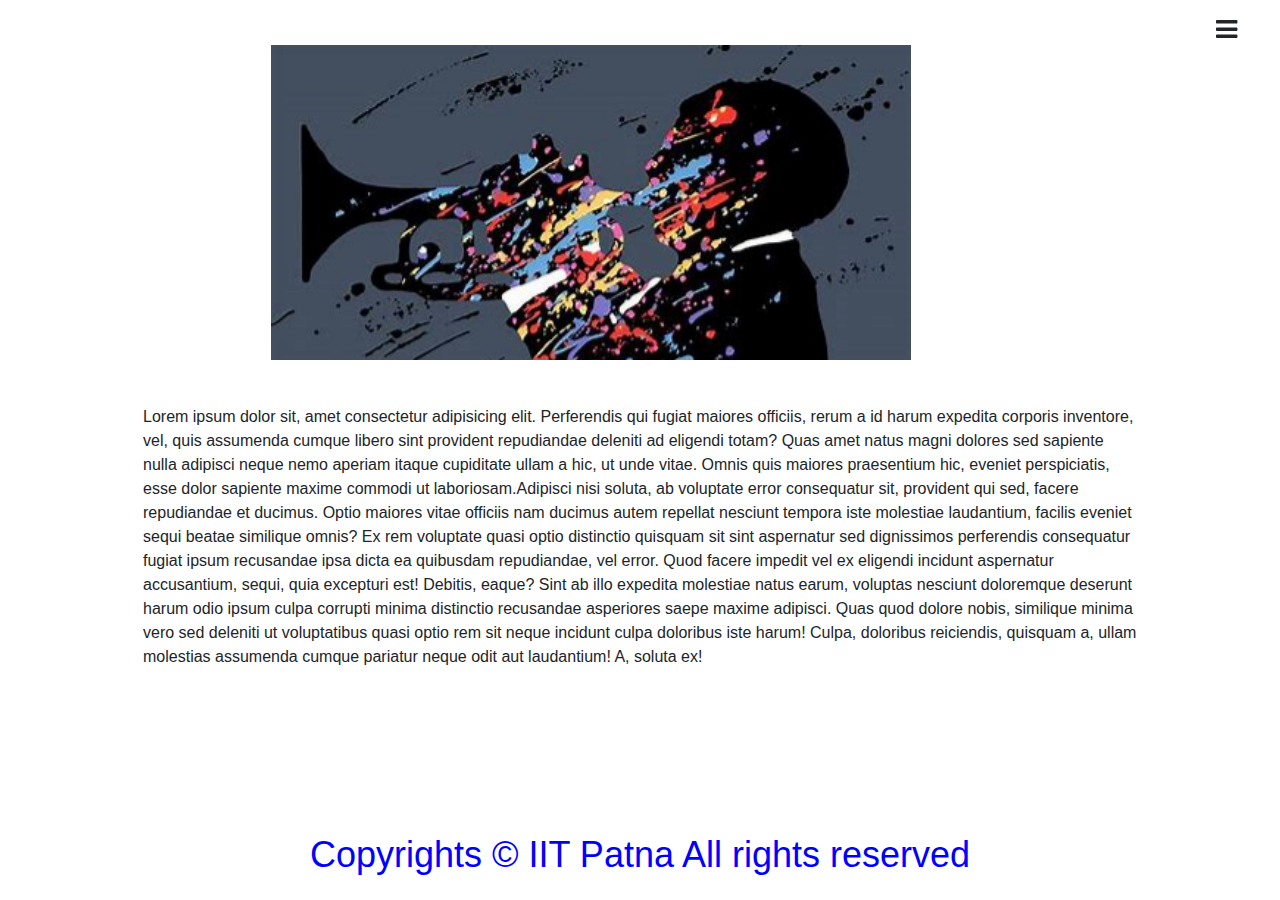
<file: index.html>
<!DOCTYPE html>
<html lang="en">
  <head>
    <meta charset="UTF-8" />
    <meta name="viewport" content="width=device-width, initial-scale=1.0" />
    <meta http-equiv="X-UA-Compatible" content="ie=edge" />
    <!-- Bootstrap -->
    <link
      rel="stylesheet"
      href="https://stackpath.bootstrapcdn.com/bootstrap/4.3.1/css/bootstrap.min.css"
      integrity="sha384-ggOyR0iXCbMQv3Xipma34MD+dH/1fQ784/j6cY/iJTQUOhcWr7x9JvoRxT2MZw1T"
      crossorigin="anonymous"
    />

    <!-- Main Stylesheet File -->
    <link href="./style.css" rel="stylesheet" />
    <!-- Library -->
    <link href="./lib/font-awesome/css/font-awesome.min.css" rel="stylesheet" />
    <link href="./lib/animate/animate.min.css" rel="stylesheet" />
    <link href="./lib/ionicons/css/ionicons.min.css" rel="stylesheet" />
    <link
      href="./lib/owlcarousel/assets/owl.carousel.min.css"
      rel="stylesheet"
    />
    <link href="./lib/lightbox/css/lightbox.min.css" rel="stylesheet" />
    <script src="https://code.jquery.com/jquery-3.3.1.min.js"></script>

    <title>HoSCA</title>
  </head>

  <body>
    <!-- <div class="loader">
      <img src="./images/gif.webp" alt="loading..." />
    </div> -->

    <div class="dropdown">
      <button
        class="btn fa fa-bars"
        id="drop-btn"
        style="font-size: 25px"
        type="button"
        id="dropdownMenu2"
        data-toggle="dropdown"
        aria-haspopup="true"
        aria-expanded="false"
      ></button>
      <div class="dropdown-menu" aria-labelledby="dropdownMenu2"></div>
    </div>

    <a href="./team.html"><div class="team">Team</div></a>
    <div class="media">Media and Contact</div>
    <a href="./clubs/Events.html"
      ><div class="events"><span>Events</span></div></a
    >
    <div class="banner"></div>
    <div class="clubs">
      <h1>Clubs</h1>
      <ul class="list-unstyled">
        <li id="dramatics">
          <a href="./clubs/dramatics.html">Dramatics</a>
        </li>
        <li><a href="./clubs/dance.html">Dance</a></li>
        <li><a href="./clubs/music.html">Music</a></li>
      </ul>
    </div>
    <!--Main content goes here-->
    <div class="container" id="container">
      <main>
        <div
          id="carouselExampleSlidesOnly"
          class="carousel slide"
          data-ride="carousel"
        >
          <div class="carousel-inner">
            <div class="carousel-item active">
              <img
                class="d-block w-100"
                src="./images/1.png"
                alt="First slide"
              />
            </div>
            <div class="carousel-item">
              <img
                class="d-block w-100"
                src="./images/2.png"
                alt="Second slide"
              />
            </div>
            <div class="carousel-item">
              <img
                class="d-block w-100"
                src="./images/3.jpg"
                alt="Third slide"
              />
            </div>
          </div>
        </div>

        <div class="content">
          Lorem ipsum dolor sit, amet consectetur adipisicing elit. Perferendis
          qui fugiat maiores officiis, rerum a id harum expedita corporis
          inventore, vel, quis assumenda cumque libero sint provident
          repudiandae deleniti ad eligendi totam? Quas amet natus magni dolores
          sed sapiente nulla adipisci neque nemo aperiam itaque cupiditate ullam
          a hic, ut unde vitae. Omnis quis maiores praesentium hic, eveniet
          perspiciatis, esse dolor sapiente maxime commodi ut
          laboriosam.Adipisci nisi soluta, ab voluptate error consequatur sit,
          provident qui sed, facere repudiandae et ducimus. Optio maiores vitae
          officiis nam ducimus autem repellat nesciunt tempora iste molestiae
          laudantium, facilis eveniet sequi beatae similique omnis? Ex rem
          voluptate quasi optio distinctio quisquam sit sint aspernatur sed
          dignissimos perferendis consequatur fugiat ipsum recusandae ipsa dicta
          ea quibusdam repudiandae, vel error. Quod facere impedit vel ex
          eligendi incidunt aspernatur accusantium, sequi, quia excepturi est!
          Debitis, eaque? Sint ab illo expedita molestiae natus earum, voluptas
          nesciunt doloremque deserunt harum odio ipsum culpa corrupti minima
          distinctio recusandae asperiores saepe maxime adipisci. Quas quod
          dolore nobis, similique minima vero sed deleniti ut voluptatibus quasi
          optio rem sit neque incidunt culpa doloribus iste harum! Culpa,
          doloribus reiciendis, quisquam a, ullam molestias assumenda cumque
          pariatur neque odit aut laudantium! A, soluta ex!
        </div>
      </main>
    </div>
    <!--Footer goes here-->
    <footer>
      Copyrights © IIT Patna All rights reserved
    </footer>

    <script src="./index.js"></script>
    <!-- Bootstrap JavaScript -->
    <script
      src="https://code.jquery.com/jquery-3.3.1.slim.min.js"
      integrity="sha384-q8i/X+965DzO0rT7abK41JStQIAqVgRVzpbzo5smXKp4YfRvH+8abtTE1Pi6jizo"
      crossorigin="anonymous"
    ></script>

    <script
      src="https://cdnjs.cloudflare.com/ajax/libs/popper.js/1.14.7/umd/popper.min.js"
      integrity="sha384-UO2eT0CpHqdSJQ6hJty5KVphtPhzWj9WO1clHTMGa3JDZwrnQq4sF86dIHNDz0W1"
      crossorigin="anonymous"
    ></script>
    <script
      src="https://stackpath.bootstrapcdn.com/bootstrap/4.3.1/js/bootstrap.min.js"
      integrity="sha384-JjSmVgyd0p3pXB1rRibZUAYoIIy6OrQ6VrjIEaFf/nJGzIxFDsf4x0xIM+B07jRM"
      crossorigin="anonymous"
    ></script>
  </body>
</html>
</file>
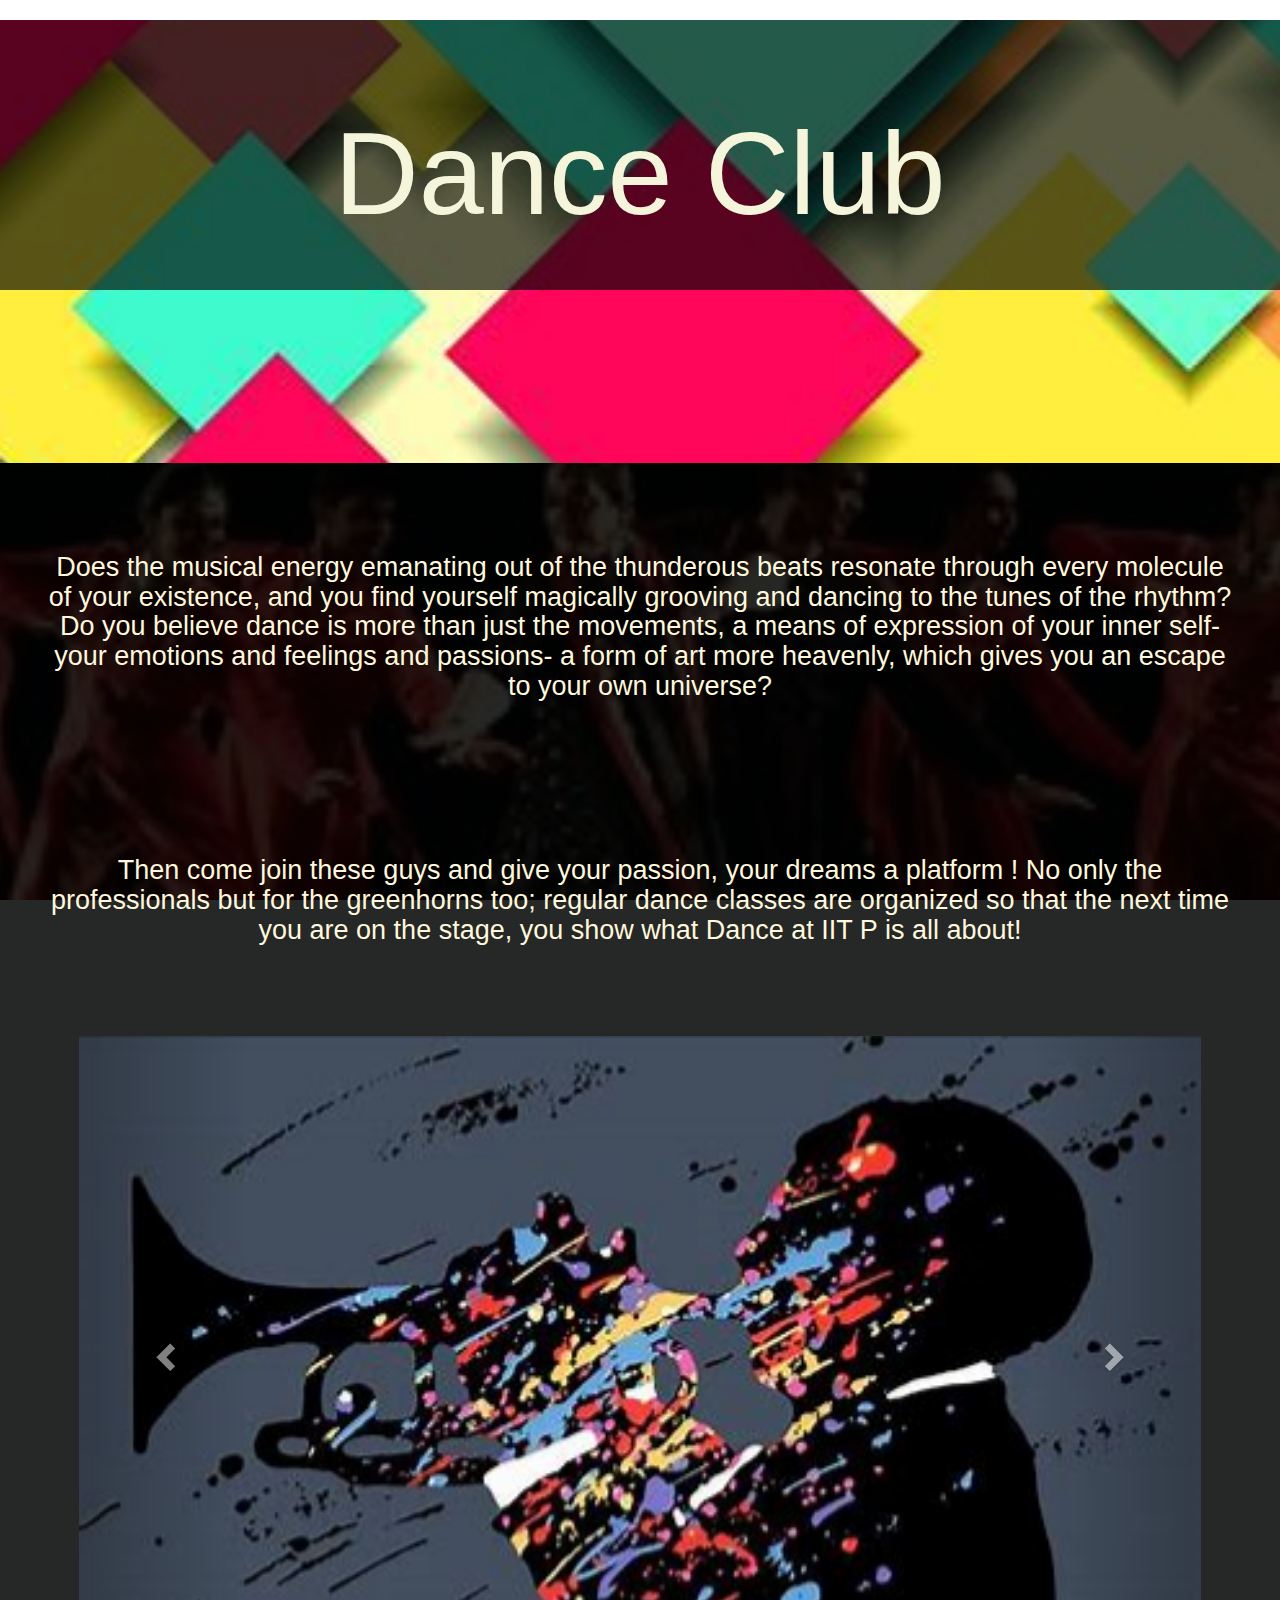
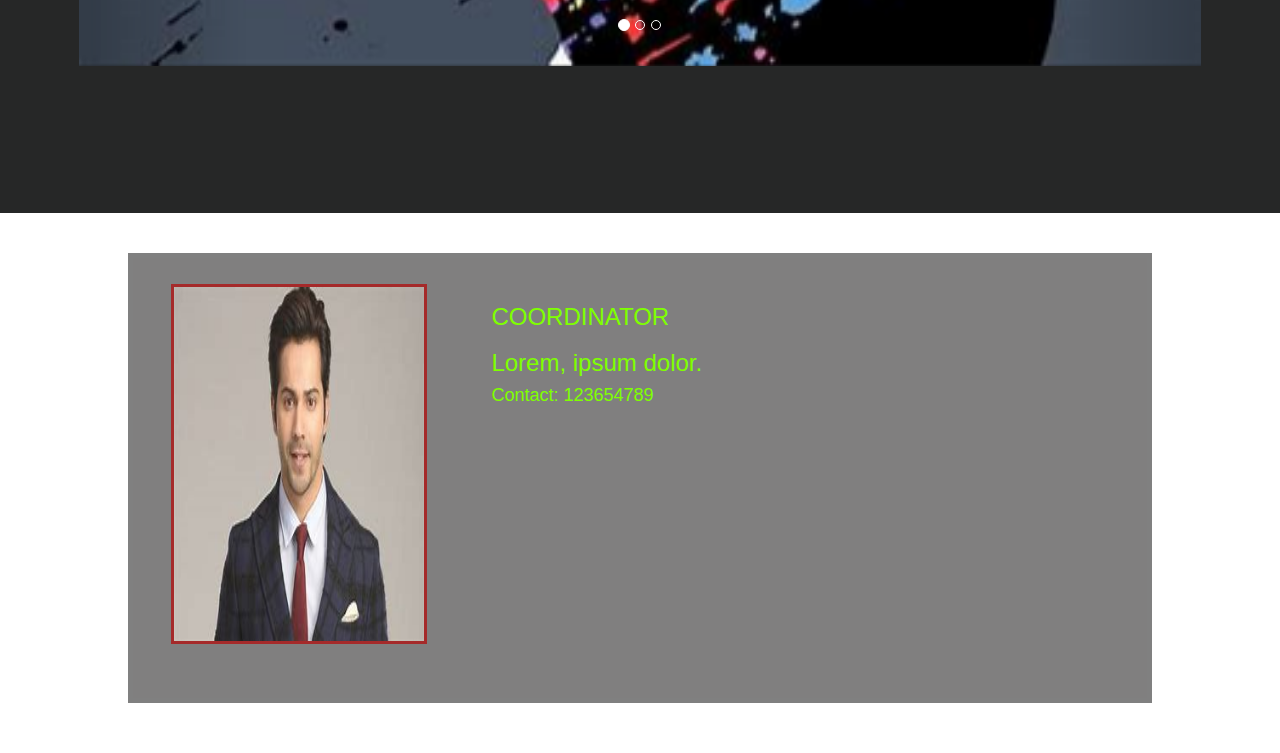
<file: Dance.html>
<!DOCTYPE html>
<html lang="en">
<head>
    <meta charset="UTF-8">
    <meta name="viewport" content="width=device-width, initial-scale=1.0">
    <meta http-equiv="X-UA-Compatible" content="ie=edge">
    <!--Bootstrap files-->
    <link rel="stylesheet" href="https://maxcdn.bootstrapcdn.com/bootstrap/3.4.0/css/bootstrap.min.css">
  <script src="https://ajax.googleapis.com/ajax/libs/jquery/3.4.0/jquery.min.js"></script>
  <script src="https://maxcdn.bootstrapcdn.com/bootstrap/3.4.0/js/bootstrap.min.js"></script>
  <!---->
    <title>Dance Club IIT Patna</title>
    <link rel="stylesheet" href="Dance.css">
</head>
<body>
    <div class="header">
     <div class="subheader">
         <h1> Dance Club </h1>
     </div>
    </div>
    <div class="main">
     <div class="submain">
<h2>Does the musical energy emanating out of the thunderous beats resonate through every molecule of your existence, and you find yourself magically grooving and dancing to the tunes of the rhythm? Do you believe dance is more than just the movements, a means of expression of your inner self-your emotions and feelings and passions- a form of art more heavenly, which gives you an escape to your own universe?
</h2>
<h2>
        Then come join these guys and give your passion, your dreams a platform ! No only the professionals but for the greenhorns too; regular dance classes are organized so that the next time you are on the stage, you show what Dance at IIT P is all about!
        </h2>
   

    <div class="container" style="width:90vw;height:70vh;margin-top:5vh;margin-bottom:5vh;">
             
            <div id="myCarousel" class="carousel slide" data-ride="carousel">
              <!-- Indicators -->
              <ol class="carousel-indicators">
                <li data-target="#myCarousel" data-slide-to="0" class="active"></li>
                <li data-target="#myCarousel" data-slide-to="1"></li>
                <li data-target="#myCarousel" data-slide-to="2"></li>
              </ol>
               <!-- Wrapper for slides -->
    <div class="carousel-inner">
            <div class="item active">
              <img src="images/1.png" alt="dance 1"style="width:90vw;height:70vh;">
            </div>
      
            <div class="item">
              <img src="images/2.png" alt="dance 2" style="width:90vw;height:70vh;">
            </div>
            <div class="item">
                    <img src="images/3.jpg" alt="dance 3" style="width:90vw;height:70vh;">
                  </div>
                </div>
                 <!-- Left and right controls -->
    <a class="left carousel-control" href="#myCarousel" data-slide="prev">
            <span class="glyphicon glyphicon-chevron-left"></span>
            <span class="sr-only">Previous</span>
          </a>
          <a class="right carousel-control" href="#myCarousel" data-slide="next">
            <span class="glyphicon glyphicon-chevron-right"></span>
            <span class="sr-only">Next</span>
          </a>
        </div>
      </div>  
    </div>
</div>  

<div class="content2" style="width:100vw;height:60vh;">
        <div class="section section-dark"  style="width:100vw;height:60vh;">
          <br><br>
            <div class="cordimg" style="width:80vw;height: 50vh;">
             <img src="images/7.png" alt="image_coordinator" class="img-responsive" style="width:20vw;height: 40vh; border:3px solid brown;" align="left"/>
             <div class="cordinfo">
                <h3>
                  COORDINATOR
                  </h3>
                <h3> Lorem, ipsum dolor.</h3>
                <h4>Contact: 123654789 </h4>
        
        
            </div>
            </div>
              
            </div>
          </div>

    </body>
</html>
</file>
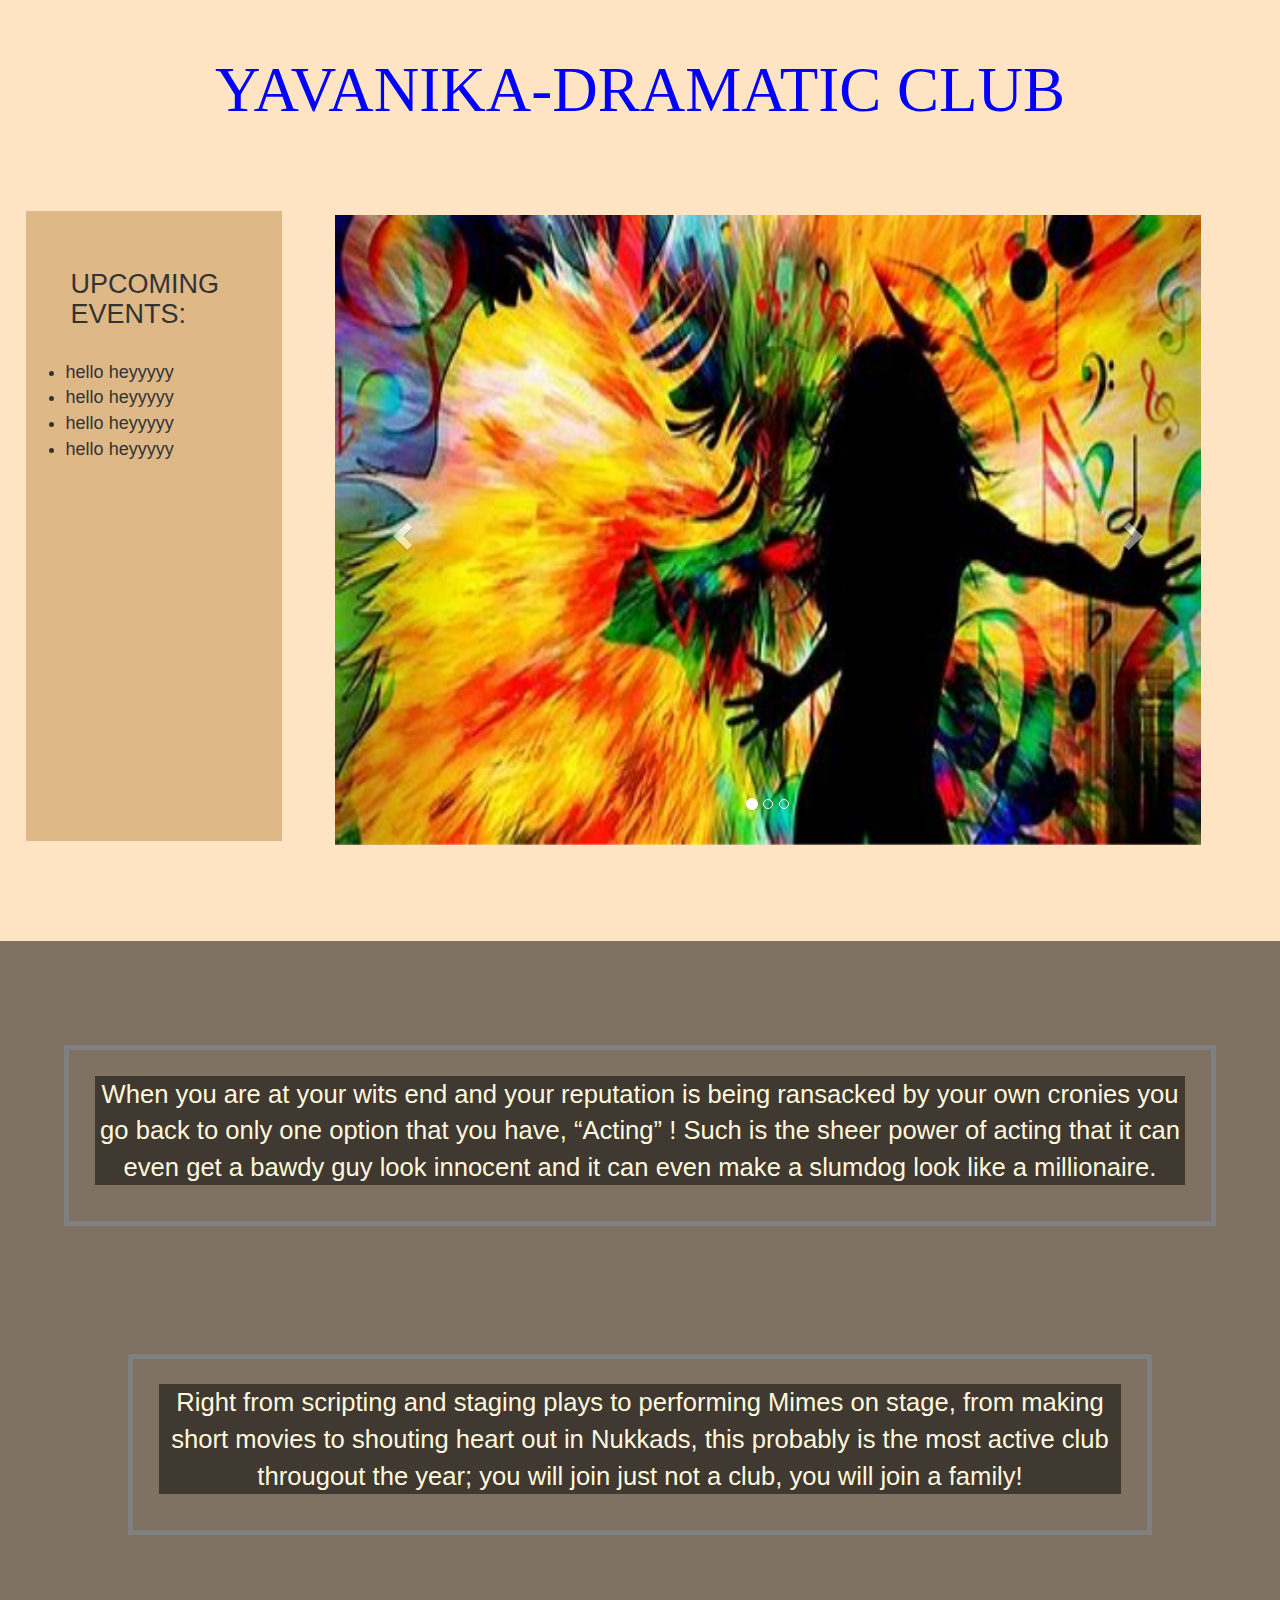
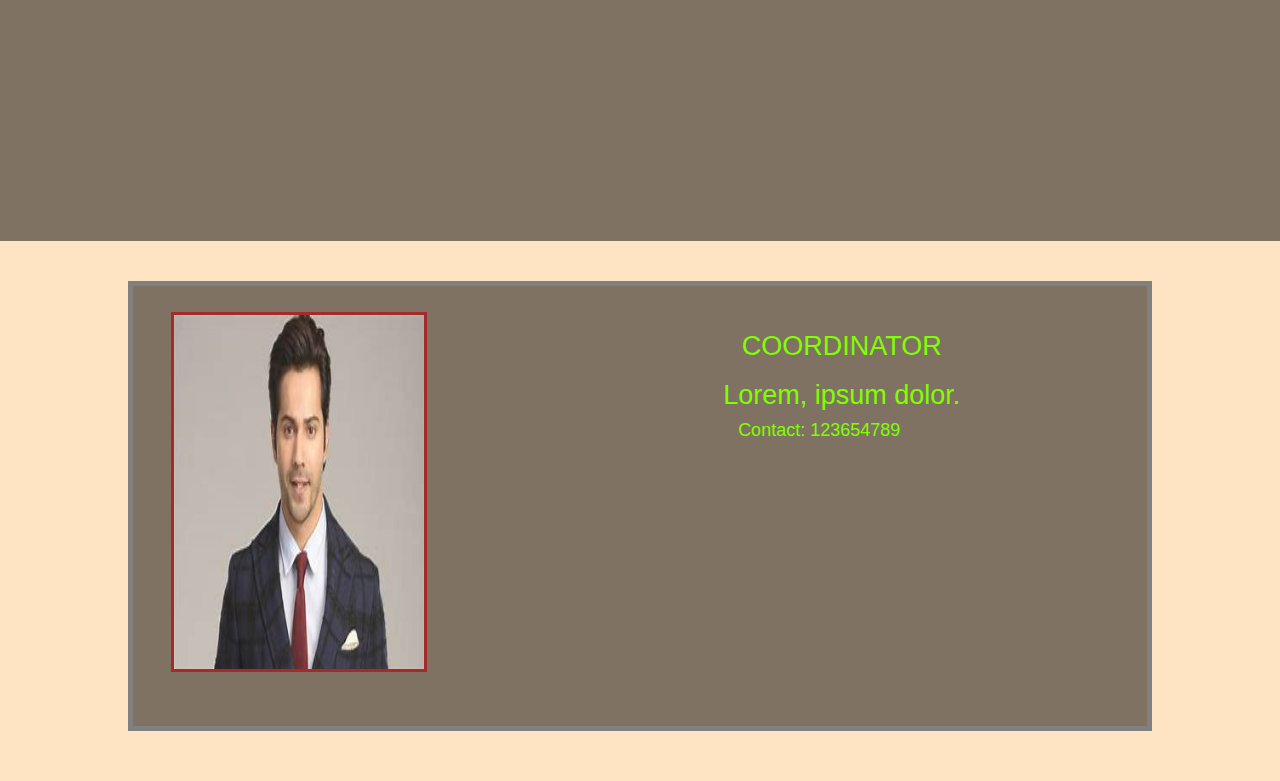
<file: Dramatics.html>
<!DOCTYPE html>
<html lang="en">
<head>
  <title>Dramatic club IIT Patna</title>
  <meta charset="utf-8">
  <meta name="viewport" content="width=device-width, initial-scale=1">
  <link rel="stylesheet" href="https://maxcdn.bootstrapcdn.com/bootstrap/3.4.0/css/bootstrap.min.css">
  <script src="https://ajax.googleapis.com/ajax/libs/jquery/3.4.0/jquery.min.js"></script>
  <script src="https://maxcdn.bootstrapcdn.com/bootstrap/3.4.0/js/bootstrap.min.js"></script>
  <link rel="stylesheet" href="Dramatics.css" >
</head>
<body>
   
  <h1>YAVANIKA-DRAMATIC CLUB</h1>
<div class="container" style="width:70vw;height:70vh;margin-right:5%;margin-top:10vh;" class="margin">

  <div id="myslider" class="carousel slide" data-ride="carousel">
    <!-- Indicators -->
    <ol class="carousel-indicators">
      <li data-target="#myslider" data-slide-to="0" class="active"></li>
      <li data-target="#myslider" data-slide-to="1"></li>
      <li data-target="#myslider" data-slide-to="2"></li>
    </ol>

    <!-- Wrapper for slides -->
    <div class="carousel-inner" class="margin">
      <div class="item active">
        <img src="images/3.jpg" alt="Los Angeles" style="width:70vw;height:70vh;" class="ab">
      </div>

      <div class="item" class="margin">
        <img src="images/4.jpg" alt="Chicago" style="width:70vw;height:70vh;">
      </div>
    
      <div class="item" class="margin">
        <img src="images/5.jpg" alt="New york" style="width:70vw;height:70vh;">
      </div>
    </div>

    <!-- Left and right controls -->
    <a class="left carousel-control" href="#myslider" data-slide="prev">
      <span class="glyphicon glyphicon-chevron-left"></span>
      <span class="sr-only">Previous</span>
    </a>
    <a class="right carousel-control" href="#myslider" data-slide="next">
      <span class="glyphicon glyphicon-chevron-right"></span>
      <span class="sr-only">Next</span>
    </a>

    

  </div>
  

</div>
<div id="sidebox" style="margin-left:2vw; width:20vw;height:70vh; margin-top:-72.7vh;" align="left">
    <div class="sidecont">
    <h2>
      <br><br>
     UPCOMING EVENTS:
    </h2>
     <br>
     <ul>
       <li>hello heyyyyy</li>
       <li>hello heyyyyy</li>
       <li>hello heyyyyy</li>
       <li>hello heyyyyy</li>
      </ul>
    </div>
</div>

<div class="content" class="img img-responsive">
<div class="subcont" style="width:100vw; height: 100vh;">

  <span class="border">
    <br><br>
  </span>

<div class="cont1">
  <p class="write1">
    When you are at your wits end and your reputation is being ransacked by your own cronies you go back to only one option that you have, “Acting” ! Such is the sheer power of acting that it can even get a bawdy guy look innocent and it can even make a slumdog look like a millionaire.
  </p>
</div>

<div class="cont2">
    <p class="write2">
        Right from scripting and staging plays to performing Mimes on stage, from making short movies to shouting heart out in Nukkads, this probably is the most active club througout the year; you will join just not a club, you will join a family!
    </p>
  </div>

</div>

</div>
<div class="content2" style="width:100vw;height:60vh;">
<div class="section section-dark"  style="width:100vw;height:60vh;">
  <br><br>
    <div class="cordimg" style="width:80vw;height: 50vh;">
     <img src="images/7.png" alt="image_coordinator" class="img-responsive" style="width:20vw;height: 40vh; border:3px solid brown;" align="left"/>
     <div class="cordinfo">
        <h2>
          COORDINATOR
          </h2>
        <h2> Lorem, ipsum dolor.</h2>
        <h4>Contact: 123654789 </h4>


    </div>
    </div>
      
    </div>
  </div>
    
</div>

</body>
</html>
</file>
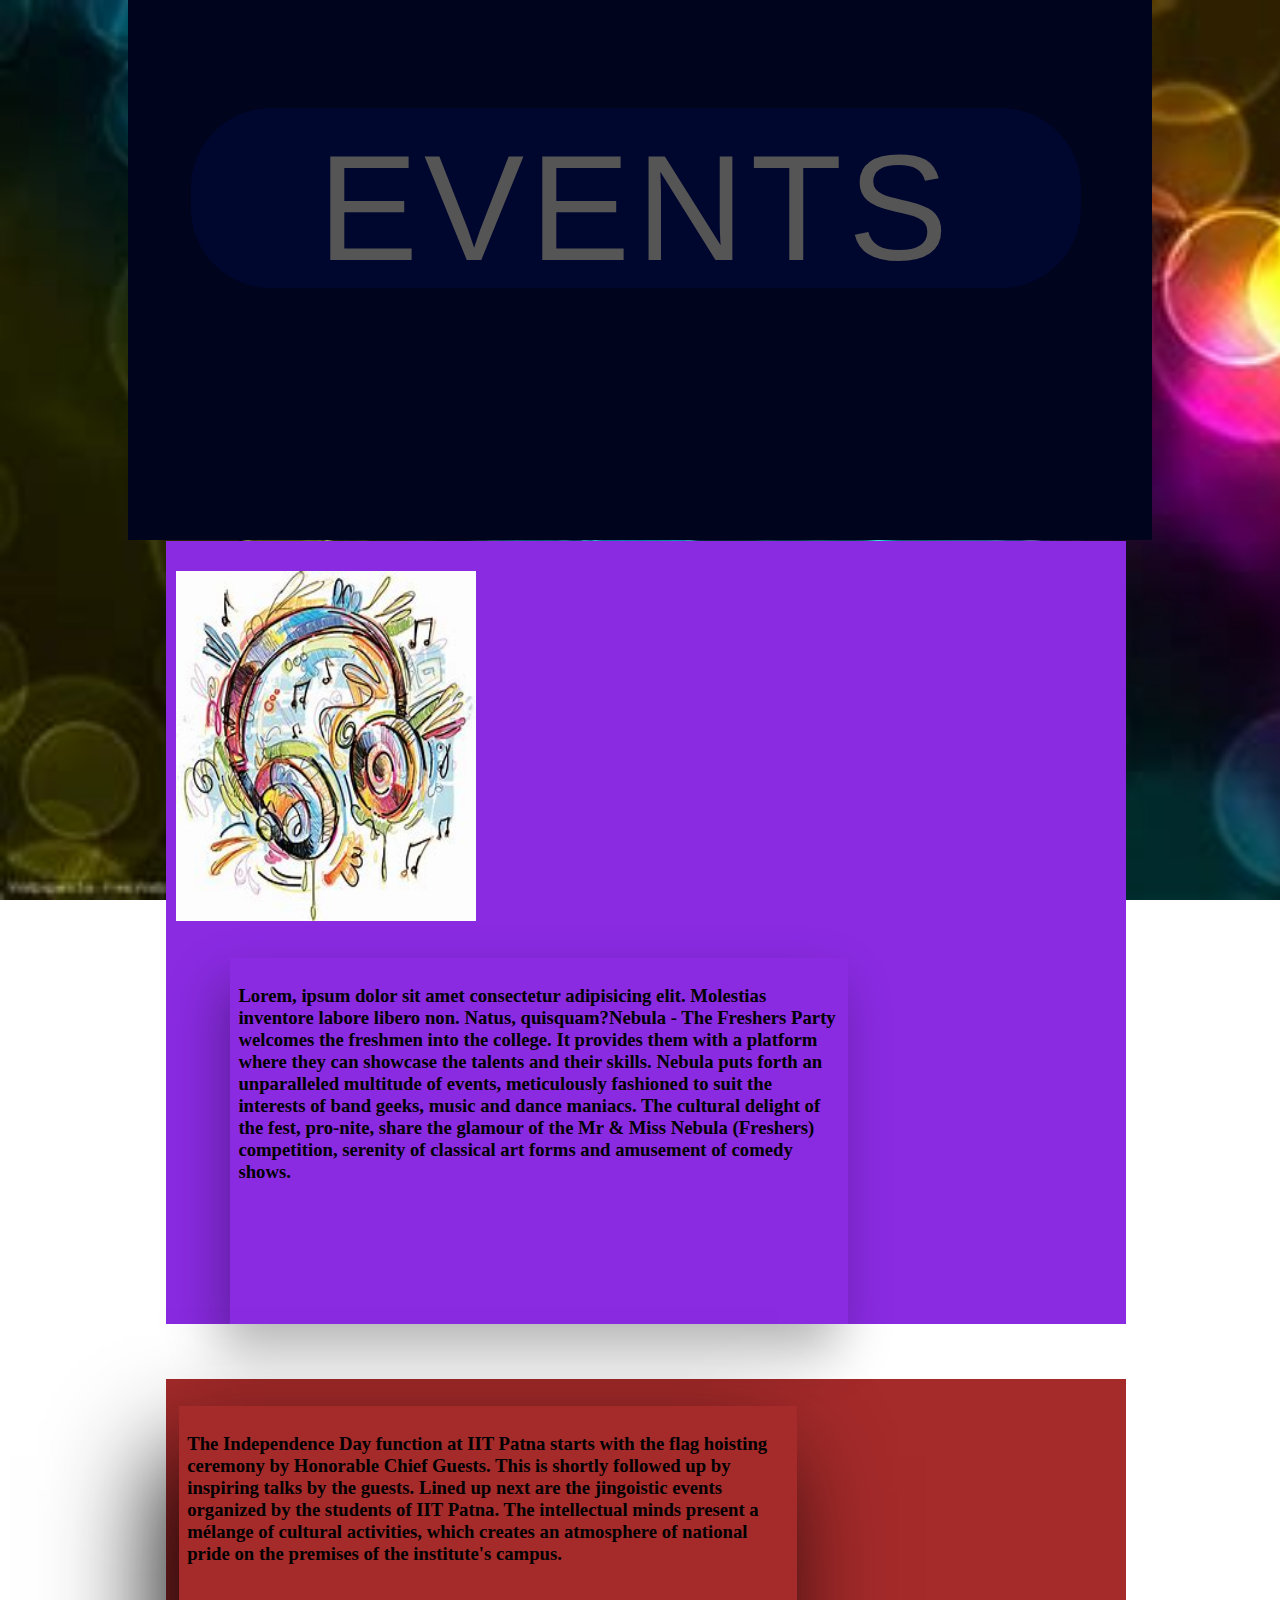
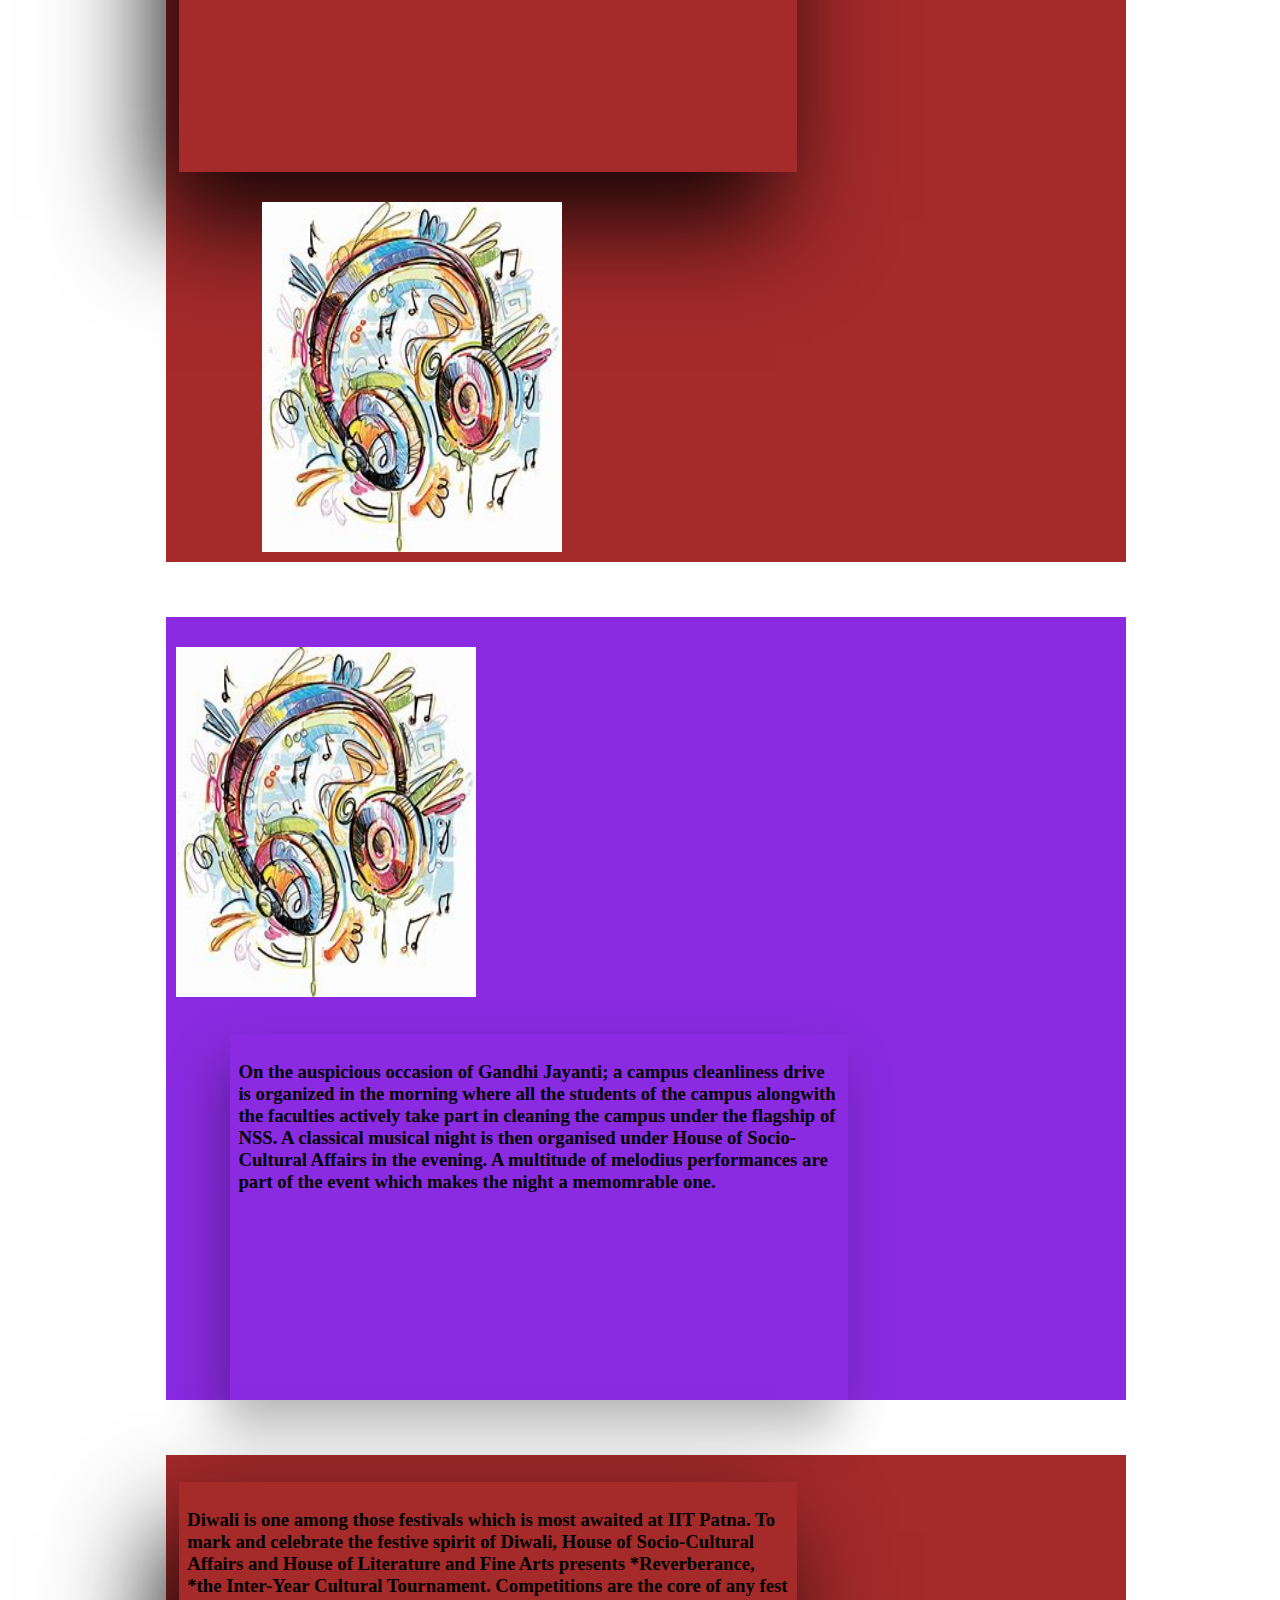
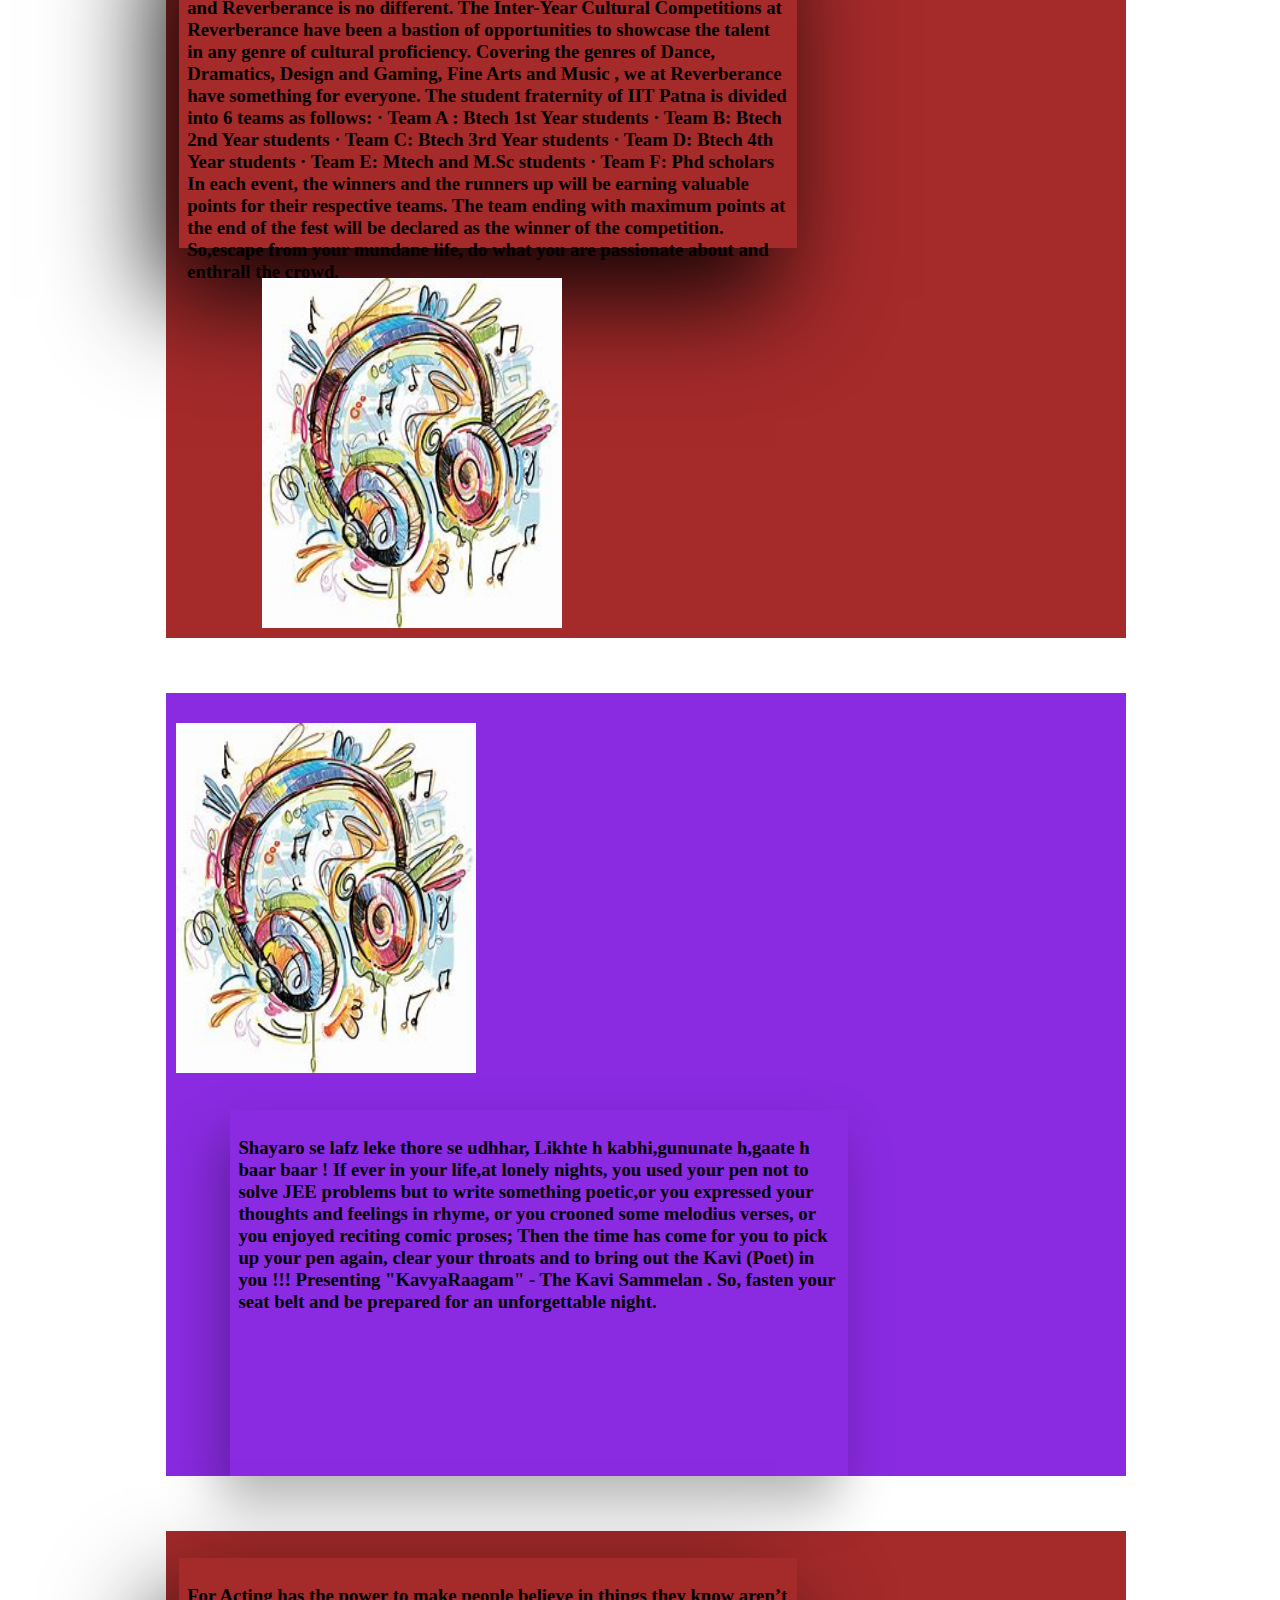
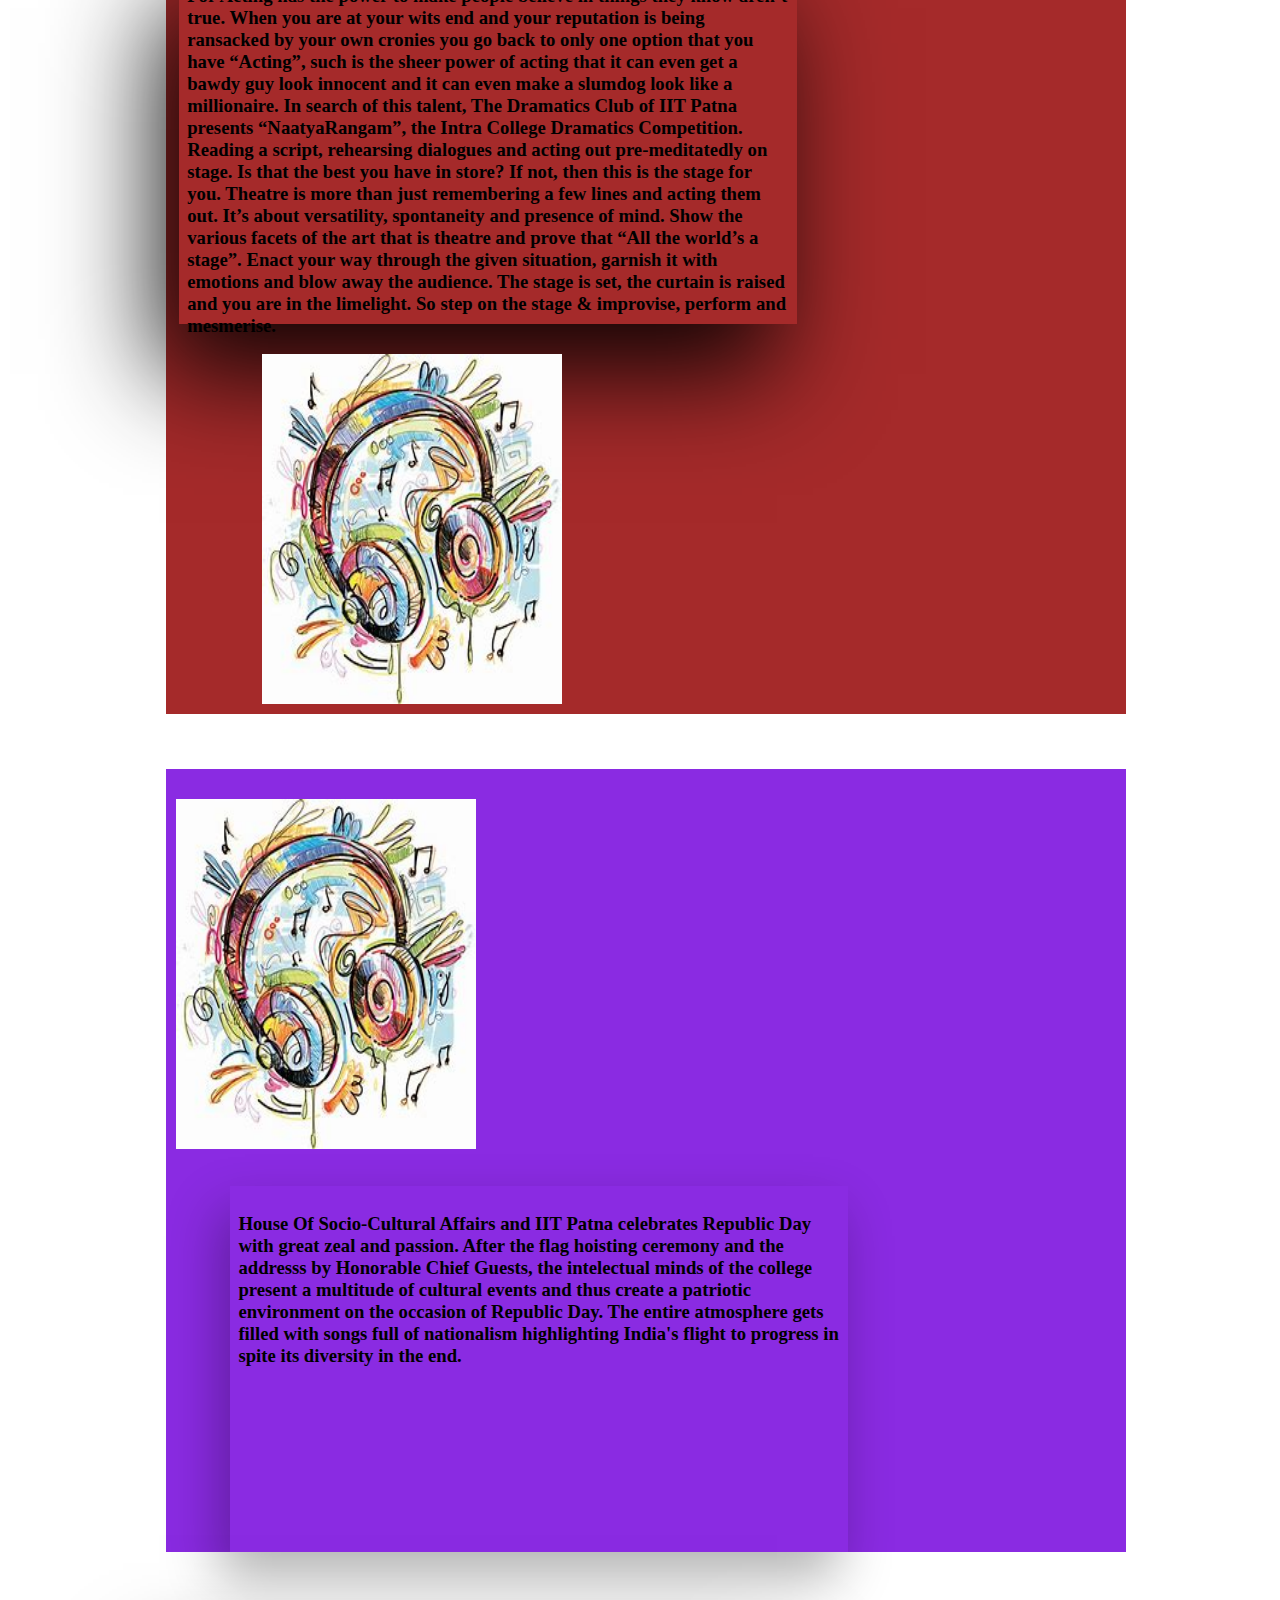
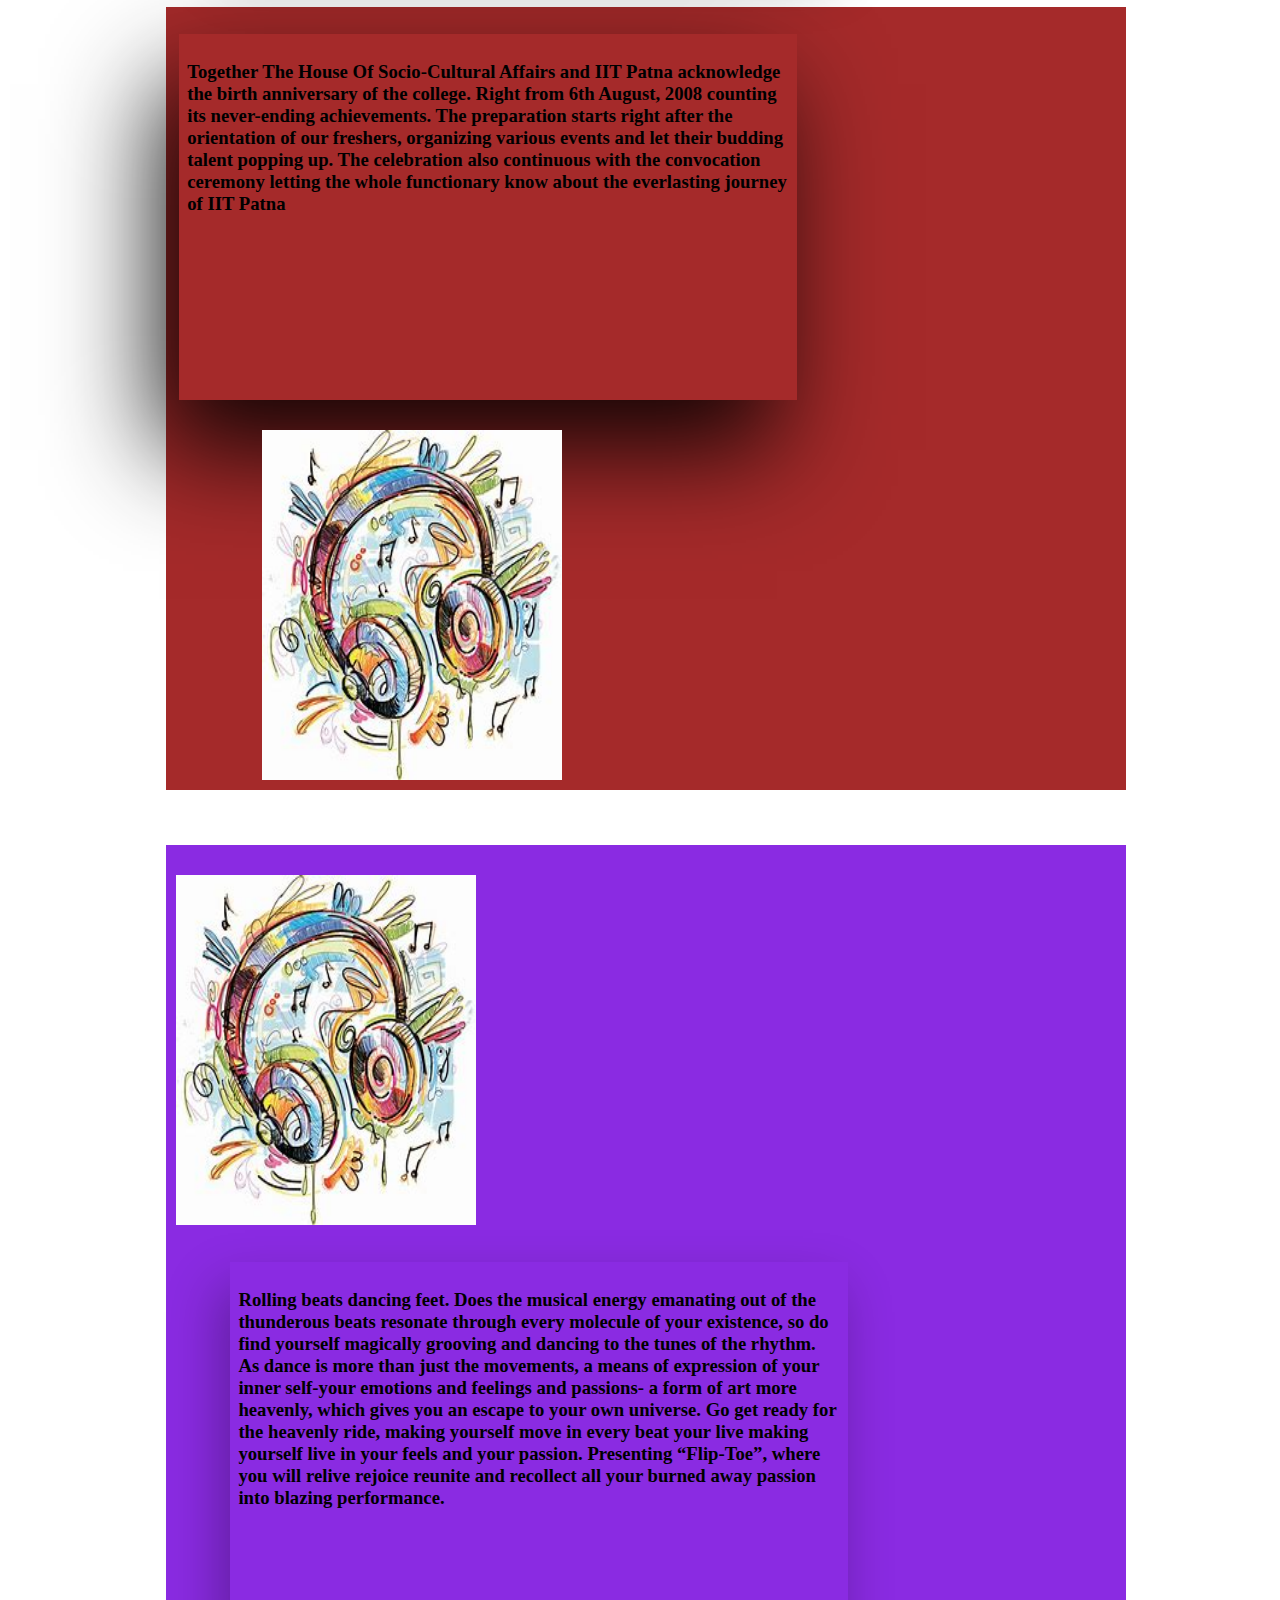
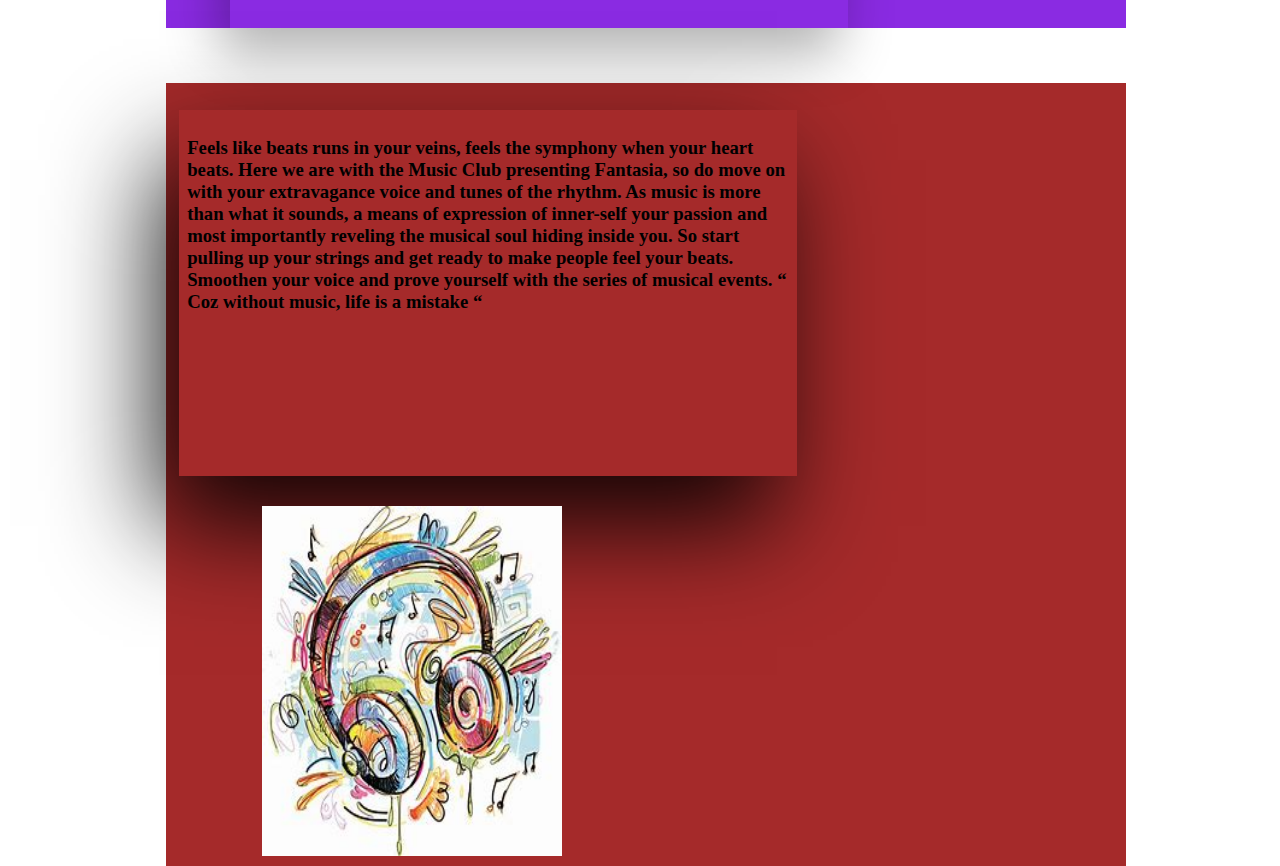
<file: Eventsmain.html>
<!DOCTYPE html>
<html lang="en">
<head>
    <meta charset="UTF-8">
    <meta name="viewport" content="width=device-width, initial-scale=1.0">
    <meta http-equiv="X-UA-Compatible" content="ie=edge">
    <title>Events</title>
    <link href="Eventsmain.css" rel="stylesheet">
    
</head>
<body>
    <div class="event">
    <a style="width:890px;height: 100px;font-size: 150px;padding-top:80px;">
            EVENTS
    </a>
    </div>
    <div class="container">
        <div class="box">
            <div class="imgbox">
                <img src="images/2.png">
            </div>
            <div class="details">
                <div class="content">
                <h2>NEBULA 'FRESHERS PARTY' </h2>
                <p>Lorem ipsum, dolor sit amet consectetur adipisicing elit. Consectetur, voluptate?</p>
            </div>
            </div>
         </div>
         <div class="text">
            <h3>Lorem, ipsum dolor sit amet consectetur adipisicing elit. Molestias inventore labore libero non. Natus, quisquam?Nebula - The Freshers Party welcomes the freshmen into the college. It provides them with a platform where they can showcase the talents and their skills. Nebula puts forth an unparalleled multitude of events, meticulously fashioned to suit the interests of band geeks, music and dance maniacs. The cultural delight of the fest, pro-nite, share the glamour of the Mr & Miss Nebula (Freshers) competition, serenity of classical art forms and amusement of comedy shows. </h3>
        </div>
    </div>
    <br><br><br>
    <div class="container1">
            <div class="text">
                    <h3>The Independence Day function at IIT Patna starts with the flag hoisting ceremony by Honorable Chief Guests. This is shortly followed up by inspiring talks by the guests. Lined up next are the jingoistic events organized by the students of IIT Patna. The intellectual minds present a mélange of cultural activities, which creates an atmosphere of national pride on the premises of the institute's campus.</h3>
                </div>
                
        <div class="box"><div class="imgbox">
                <img src="images/2.png">
            </div>
            <div class="details">
                <div class="content">
                <h2>INDEPENDENCE DAY</h2>
                <p>Lorem ipsum, dolor sit amet consectetur adipisicing elit. Facilis ex voluptates maiores odio laudantium distinctio.</p>
            </div>
            </div></div>
            
    </div><br><br><br>
            <div class="container">
                   
        <div class="box"><div class="imgbox">
                <img src="images/2.png">
            </div>
            <div class="details">
                <div class="content">
                <h2>GANDHI JAYANTI</h2>
                <p>Lorem ipsum, dolor sit amet consectetur adipisicing elit. Facilis ex voluptates maiores odio laudantium distinctio.</p>
            </div>
            </div></div>
            <div class="text">
            <h3>On the auspicious occasion of Gandhi Jayanti; a campus cleanliness drive is organized in the morning where all the students of the campus alongwith the faculties actively take part in cleaning the campus under the flagship of NSS. A classical musical night is then organised under House of Socio-Cultural Affairs in the evening. A multitude of melodius performances are part of the event which makes the night a memomrable one.</h3>
        </div>
        </div><br><br><br>
        <div class="container1">
                <div class="text">
                        <h3>Diwali is one among those festivals which is most awaited at IIT Patna. To mark and celebrate the festive spirit of Diwali, House of Socio-Cultural Affairs and House of Literature and Fine Arts presents *Reverberance, *the Inter-Year Cultural Tournament.

                                Competitions are the core of any fest and Reverberance is no different. The Inter-Year Cultural Competitions at Reverberance have been a bastion of opportunities to showcase the talent in any genre of cultural proficiency. Covering the genres of Dance, Dramatics, Design and Gaming, Fine Arts and Music , we at Reverberance have something for everyone.
                                
                                The student fraternity of IIT Patna is divided into 6 teams as follows:
                                · Team A : Btech 1st Year students
                                · Team B: Btech 2nd Year students
                                · Team C: Btech 3rd Year students
                                · Team D: Btech 4th Year students
                                · Team E: Mtech and M.Sc students
                                · Team F: Phd scholars
                                
                                In each event, the winners and the runners up will be earning valuable points for their respective teams. The team ending with maximum points at the end of the fest will be declared as the winner of the competition. So,escape from your mundane life, do what you are passionate about and enthrall the crowd.
                                </h3>
                    </div>
        <div class="box"><div class="imgbox">
                <img src="images/2.png">
            </div>
            <div class="details">
                <div class="content">
                <h2>REVERBERANCE</h2>
                <p>Lorem ipsum, dolor sit amet consectetur adipisicing elit. Facilis ex voluptates maiores odio laudantium distinctio.</p>
            </div>
            </div></div>
        </div><br><br><br>
        <div class="container">
                
        <div class="box"><div class="imgbox">
                <img src="images/2.png">
            </div>
            <div class="details">
                <div class="content">
                <h2>KAVYARAAGAM
                        THE KAVI SAMMELAN
                        </h2>
                <p>Lorem ipsum, dolor sit amet consectetur adipisicing elit. Facilis ex voluptates maiores odio laudantium distinctio.</p>
            </div>
            </div></div>
            <div class="text">
                    <h3>Shayaro se lafz leke thore se udhhar,
                            Likhte h kabhi,gununate h,gaate h baar baar !
                            
                            If ever in your life,at lonely nights, you used your pen not to solve JEE problems but to write something poetic,or you expressed your thoughts and feelings in rhyme, or you crooned some melodius verses, or you enjoyed reciting comic proses;
                            
                            Then the time has come for you to pick up your pen again, clear your throats and to bring out the Kavi (Poet) in you !!! 
                            
                            Presenting "KavyaRaagam" - The Kavi Sammelan . So, fasten your seat belt and be prepared for an unforgettable night.
                            </h3>
                </div>
    </div>
    <br><br><br>
        <div class="container1">
                <div class="text">
                        <h3>For Acting has the power to make people believe in things they know aren’t true. 

                                When you are at your wits end and your reputation is being ransacked by your own cronies you go back to only one option that you have “Acting”, such is the sheer power of acting that it can even get a bawdy guy look innocent and it can even make a slumdog look like a millionaire. In search of this talent, The Dramatics Club of IIT Patna presents “NaatyaRangam”, the Intra College Dramatics Competition.
                                
                                Reading a script, rehearsing dialogues and acting out pre-meditatedly on stage. Is that the best you have in store? If not, then this is the stage for you. Theatre is more than just remembering a few lines and acting them out. It’s about versatility, spontaneity and presence of mind.
                                
                                Show the various facets of the art that is theatre and prove that “All the world’s a stage”. Enact your way through the given situation, garnish it with emotions and blow away the audience. 
                                
                                The stage is set, the curtain is raised and you are in the limelight. So step on the stage & improvise, perform and mesmerise. 
                                </h3>
                    </div>
        <div class="box"><div class="imgbox">
                <img src="images/2.png">
            </div>
            <div class="details">
                <div class="content">
                <h2>NAATYARANGAM</h2>
                <p>Lorem ipsum, dolor sit amet consectetur adipisicing elit. Facilis ex voluptates maiores odio laudantium distinctio.</p>
            </div>
            </div></div>
        </div><br><br><br>
        <div class="container">
        <div class="box"><div class="imgbox">
                <img src="images/2.png">
            </div>
            <div class="details">
                <div class="content">
                <h2>REPUBLIC DAY</h2>
                <p>Lorem ipsum, dolor sit amet consectetur adipisicing elit. Facilis ex voluptates maiores odio laudantium distinctio.</p>
            </div>
            </div></div>
            <div class="text">
                    <h3>House Of Socio-Cultural Affairs and IIT Patna celebrates Republic Day with great zeal and passion. After the flag hoisting ceremony and the addresss by Honorable Chief Guests, the intelectual minds of the college present a multitude of cultural events and thus create a patriotic environment on the occasion of Republic Day. The entire atmosphere gets filled with songs full of nationalism highlighting India's flight to progress in spite its diversity in the end. </h3>
                </div>
        </div><br><br><br>
        <div class="container1">
                <div class="text">
                        <h3>Together The House Of Socio-Cultural Affairs and IIT Patna acknowledge the birth anniversary of the college. Right from 6th August, 2008 counting its never-ending achievements. The preparation starts right after the orientation of our freshers, organizing various events and let their budding talent popping up. The celebration also continuous with the convocation ceremony letting the whole functionary know about the everlasting journey of IIT Patna   </h3>
                    </div>
        <div class="box"><div class="imgbox">
                <img src="images/2.png">
            </div>
            <div class="details">
                <div class="content">
                <h2>FOUNDATION DAY</h2>
                <p>Lorem ipsum, dolor sit amet consectetur adipisicing elit. Facilis ex voluptates maiores odio laudantium distinctio.</p>
            </div>
            </div></div>
        </div><br><br><br>
        <div class="container">
        <div class="box"><div class="imgbox">
                <img src="images/2.png">
            </div>
            <div class="details">
                <div class="content">
                <h2>FLIP-TOE</h2>
                <p>Lorem ipsum, dolor sit amet consectetur adipisicing elit. Facilis ex voluptates maiores odio laudantium distinctio.</p>
            </div>
            </div></div>
            <div class="text">
                    <h3>Rolling beats dancing feet. Does the musical energy emanating out of the thunderous beats resonate through every molecule of your existence, so do find yourself magically grooving and dancing to the tunes of the rhythm. As dance is more than just the movements, a means of expression of your inner self-your emotions and feelings and passions- a form of art more heavenly, which gives you an escape to your own universe.

                            Go get ready for the heavenly ride, making yourself move in every beat your live making yourself live in your feels and your passion. Presenting “Flip-Toe”, where you will relive rejoice reunite and recollect all your burned away passion into blazing performance. 
                            </h3>
                </div>
        </div><br><br><br>
        <div class="container1">
                <div class="text">
                        <h3>Feels like beats runs in your veins, feels the symphony when your heart beats. Here we are with the Music Club presenting Fantasia, so do move on with your extravagance voice and tunes of the rhythm. As music is more than what it sounds, a means of expression of inner-self your passion and most importantly reveling the musical soul hiding inside you.

                                So start pulling up your strings and get ready to make people feel your beats. Smoothen your voice and prove yourself with the series of musical events.
                                
                                “ Coz without music, life is a mistake “  
                                </h3>
                    </div>
        <div class="box"><div class="imgbox">
                <img src="images/2.png">
            </div>
            <div class="details">
                <div class="content">
                <h2>FANTASIA</h2>
                <p>Lorem ipsum, dolor sit amet consectetur adipisicing elit. Facilis ex voluptates maiores odio laudantium distinctio.</p>
            </div>
            </div></div>

        
    </div>



</body>
</html>
</file>
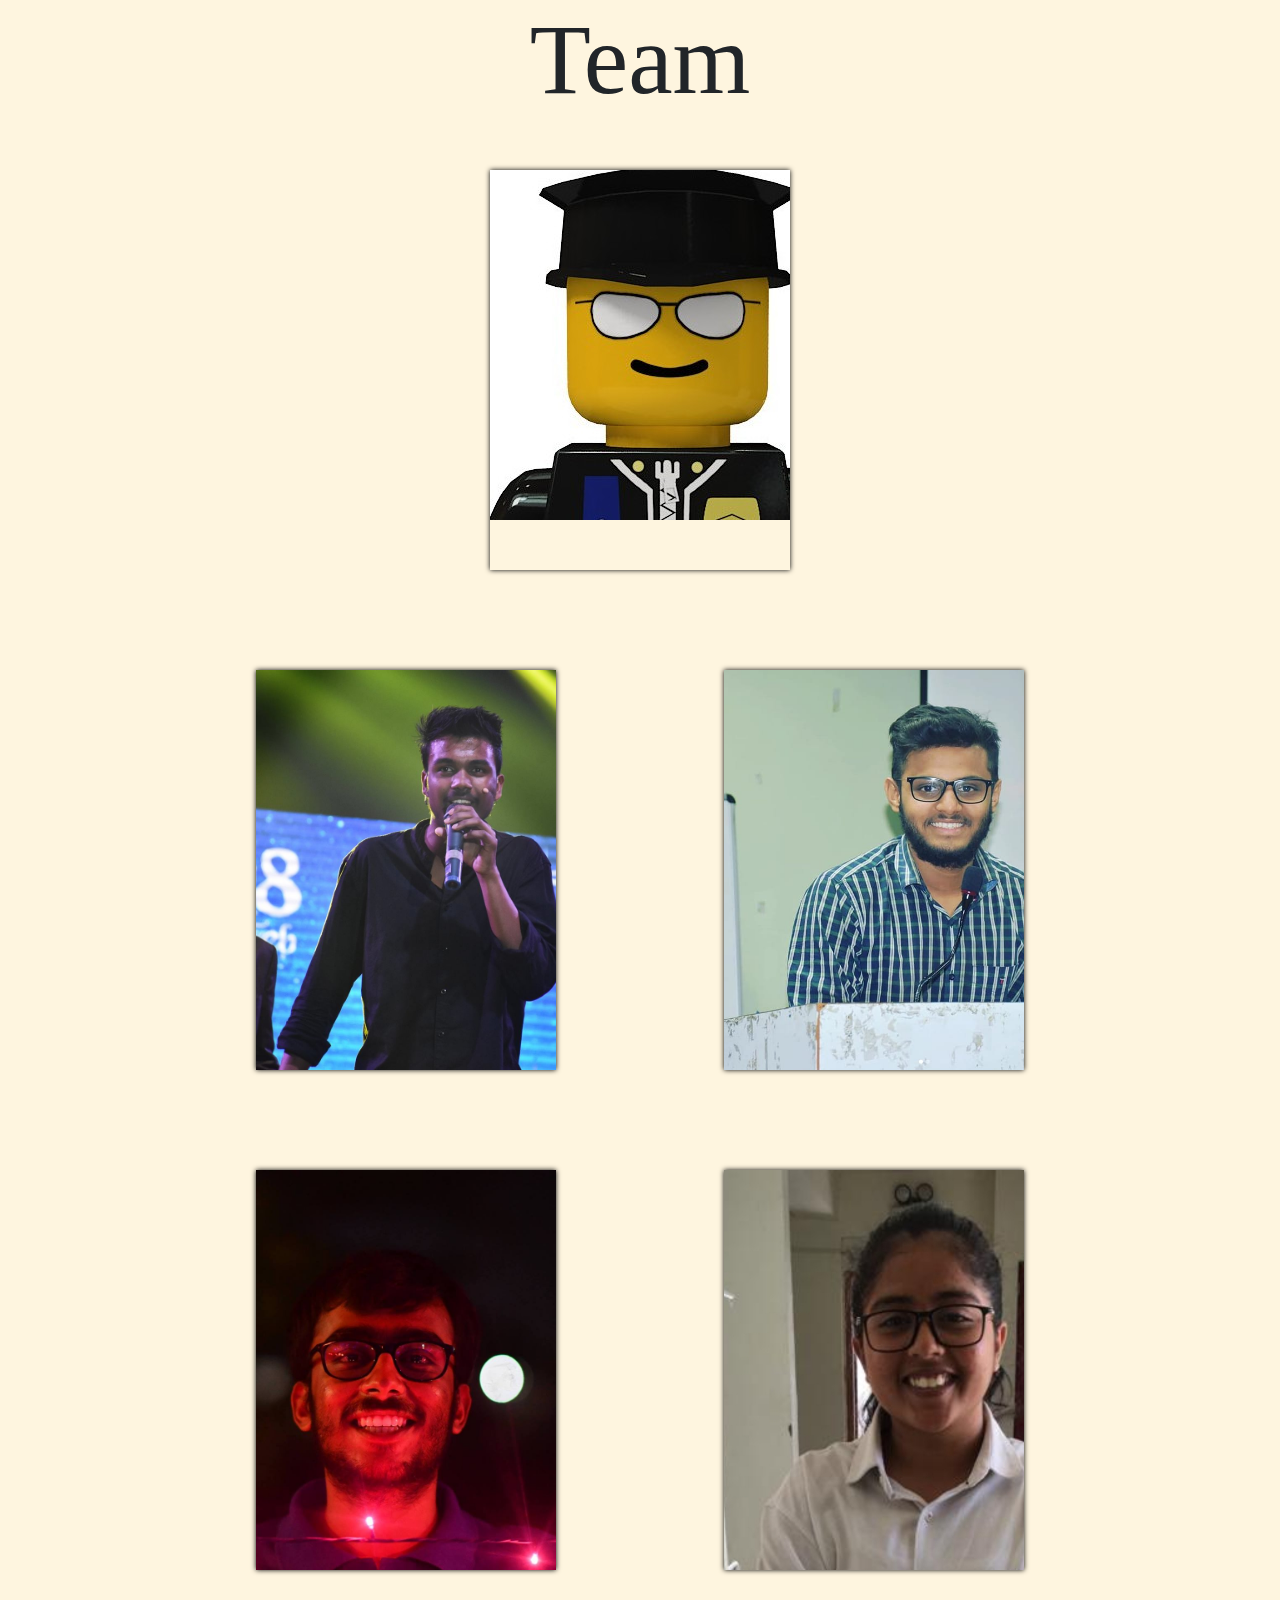
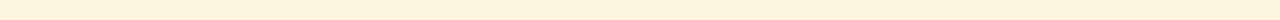
<file: team.html>
<!DOCTYPE html>
<html lang="en">
  <head>
    <meta charset="UTF-8" />
    <meta name="viewport" content="width=device-width, initial-scale=1.0" />
    <meta http-equiv="X-UA-Compatible" content="ie=edge" />
    <!-- Bootstrap -->
    <link
      rel="stylesheet"
      href="https://stackpath.bootstrapcdn.com/bootstrap/4.3.1/css/bootstrap.min.css"
      integrity="sha384-ggOyR0iXCbMQv3Xipma34MD+dH/1fQ784/j6cY/iJTQUOhcWr7x9JvoRxT2MZw1T"
      crossorigin="anonymous"
    />

    <!-- Main Stylesheet File -->
    <link href="./team.css" rel="stylesheet" />
    <!-- Library -->
    <link href="./lib/font-awesome/css/font-awesome.min.css" rel="stylesheet" />
    <link href="./lib/animate/animate.min.css" rel="stylesheet" />
    <link href="./lib/ionicons/css/ionicons.min.css" rel="stylesheet" />
    <link
      href="./lib/owlcarousel/assets/owl.carousel.min.css"
      rel="stylesheet"
    />
    <link href="./lib/lightbox/css/lightbox.min.css" rel="stylesheet" />
    <script src="http://ajax.googleapis.com/ajax/libs/jquery/1.9.1/jquery.min.js"></script>

    <title>HoSCA</title>
  </head>

  <body>
    <h1>Team</h1>

    <main>
      <div class="container" id="PIC">
        <div class="overlay">
          <div class="items"></div>
          <div class="items head">
            <p>Master Lego</p>
            <hr />
          </div>
          <div class="items post">
            <p>PIC,Cultural</p>
          </div>
        </div>
      </div>

      <div class="container float-left" id="vp">
        <div class="overlay">
          <div class="items"></div>
          <div class="items head">
            <p>Abhinav Gyan</p>
            <hr />
          </div>
          <div class="items post">
            <p>Vice President,Student Gymkhana</p>
          </div>
        </div>
      </div>

      <div class="container float-right" id="gensec">
        <div class="overlay">
          <div class="items"></div>
          <div class="items head">
            <p>Abhinav Sharma</p>
            <hr />
          </div>
          <div class="items post">
            <p>Genral Cultural Seceratary</p>
          </div>
        </div>
      </div>

      <div class="container float-left" id="secjun">
        <div class="overlay">
          <div class="items"></div>
          <div class="items head">
            <p>Priyansh Singh Rao</p>
            <hr />
          </div>
          <div class="items post">
            <p>HoSCA Secretary,Boys,Junior Year</p>
          </div>
        </div>
      </div>

      <div class="container float-right" id="secgirl">
        <div class="overlay">
          <div class="items"></div>
          <div class="items head">
            <p>Vijaya Gonugade</p>
            <hr />
          </div>
          <div class="items post">
            <p>HoSCA Secretary,Girls,UG</p>
          </div>
        </div>
      </div>
    </main>

    <!-- Bootstrap JavaScript -->
    <script
      src="https://code.jquery.com/jquery-3.3.1.slim.min.js"
      integrity="sha384-q8i/X+965DzO0rT7abK41JStQIAqVgRVzpbzo5smXKp4YfRvH+8abtTE1Pi6jizo"
      crossorigin="anonymous"
    ></script>

    <script
      src="https://cdnjs.cloudflare.com/ajax/libs/popper.js/1.14.7/umd/popper.min.js"
      integrity="sha384-UO2eT0CpHqdSJQ6hJty5KVphtPhzWj9WO1clHTMGa3JDZwrnQq4sF86dIHNDz0W1"
      crossorigin="anonymous"
    ></script>
    <script
      src="https://stackpath.bootstrapcdn.com/bootstrap/4.3.1/js/bootstrap.min.js"
      integrity="sha384-JjSmVgyd0p3pXB1rRibZUAYoIIy6OrQ6VrjIEaFf/nJGzIxFDsf4x0xIM+B07jRM"
      crossorigin="anonymous"
    ></script>
  </body>
</html>
</file>
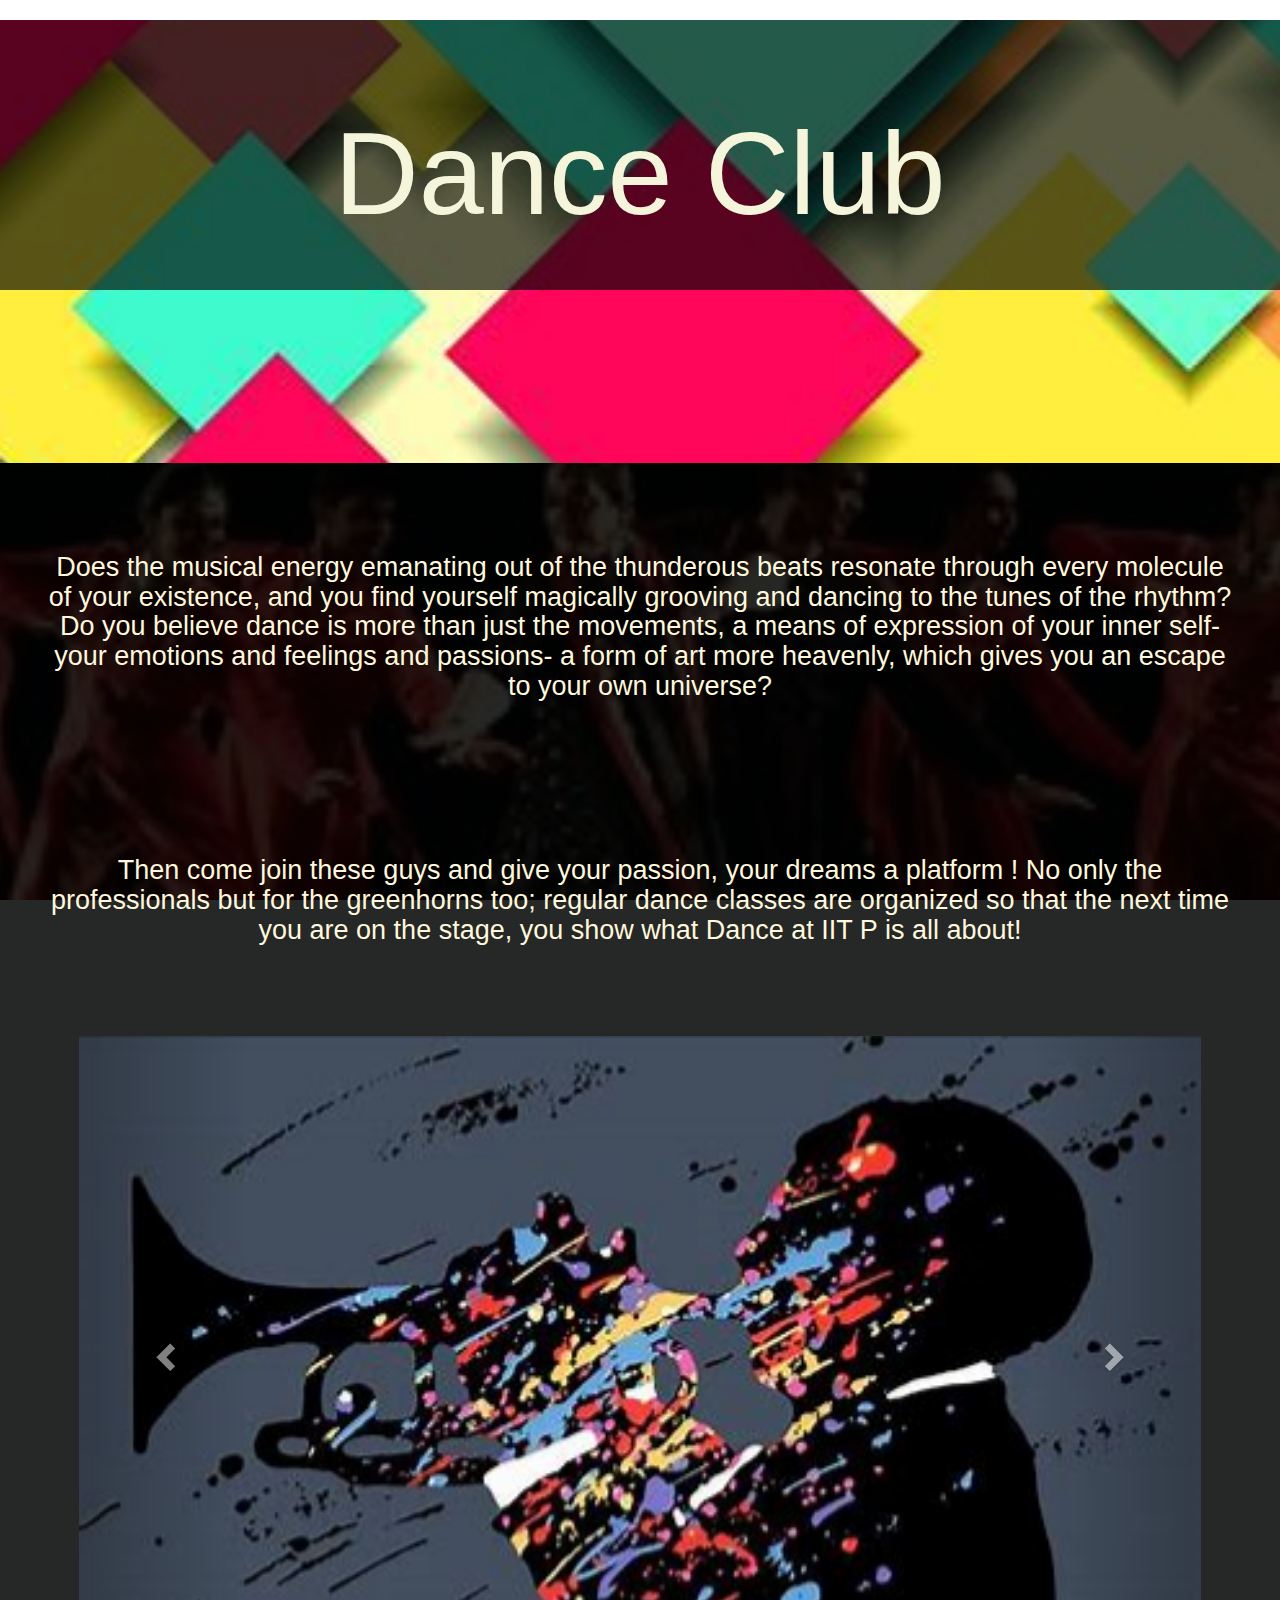
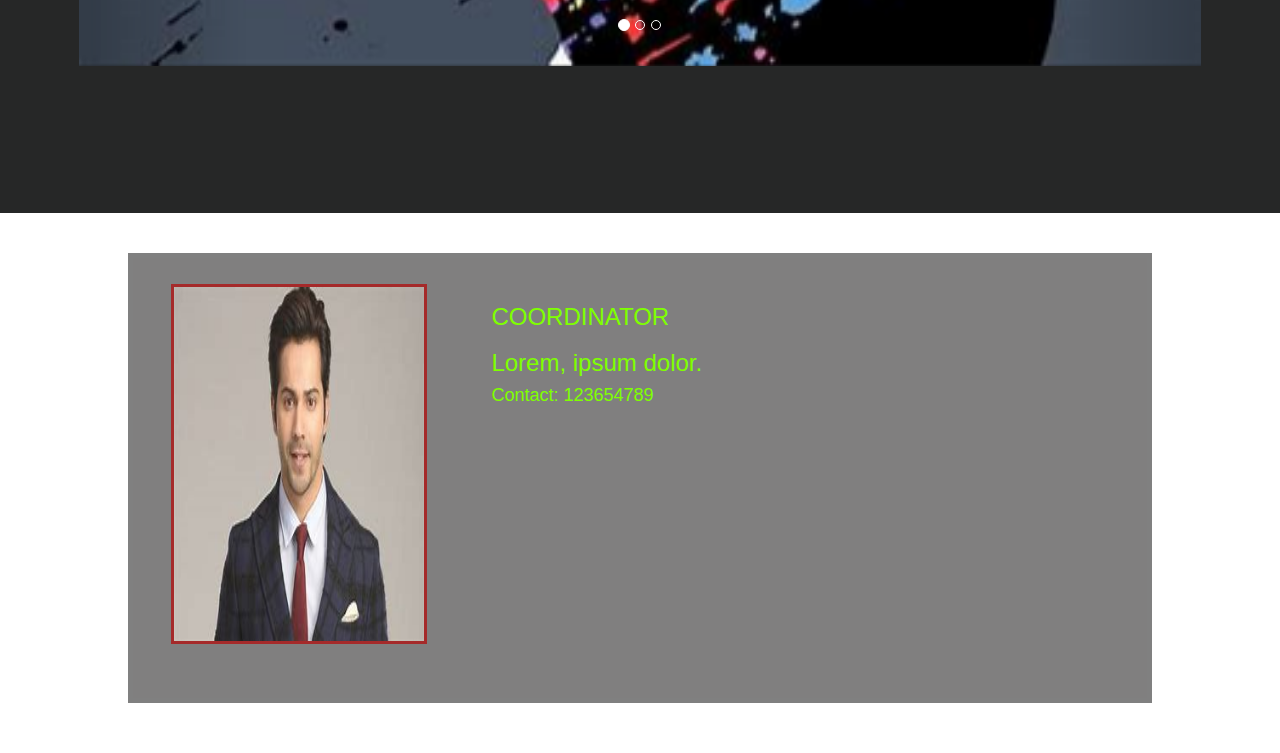
<file: clubs/dance.html>
<!DOCTYPE html>
<html lang="en">
  <head>
    <meta charset="UTF-8" />
    <meta name="viewport" content="width=device-width, initial-scale=1.0" />
    <meta http-equiv="X-UA-Compatible" content="ie=edge" />
    <!--Bootstrap files-->
    <link
      rel="stylesheet"
      href="https://maxcdn.bootstrapcdn.com/bootstrap/3.4.0/css/bootstrap.min.css"
    />
    <script src="https://code.jquery.com/jquery-3.3.1.min.js"></script>
    <script src="https://maxcdn.bootstrapcdn.com/bootstrap/3.4.0/js/bootstrap.min.js"></script>
    <!---->
    <title>Dance Club IIT Patna</title>
    <link rel="stylesheet" href="Dance.css" />
  </head>
  <body>
    <div class="header">
      <div class="subheader">
        <h1>Dance Club</h1>
      </div>
    </div>
    <div class="main">
      <div class="submain">
        <h2>
          Does the musical energy emanating out of the thunderous beats resonate
          through every molecule of your existence, and you find yourself
          magically grooving and dancing to the tunes of the rhythm? Do you
          believe dance is more than just the movements, a means of expression
          of your inner self-your emotions and feelings and passions- a form of
          art more heavenly, which gives you an escape to your own universe?
        </h2>
        <h2>
          Then come join these guys and give your passion, your dreams a
          platform ! No only the professionals but for the greenhorns too;
          regular dance classes are organized so that the next time you are on
          the stage, you show what Dance at IIT P is all about!
        </h2>

        <div
          class="container"
          style="width:90vw;height:70vh;margin-top:5vh;margin-bottom:5vh;"
        >
          <div id="myCarousel" class="carousel slide" data-ride="carousel">
            <!-- Indicators -->
            <ol class="carousel-indicators">
              <li
                data-target="#myCarousel"
                data-slide-to="0"
                class="active"
              ></li>
              <li data-target="#myCarousel" data-slide-to="1"></li>
              <li data-target="#myCarousel" data-slide-to="2"></li>
            </ol>
            <!-- Wrapper for slides -->
            <div class="carousel-inner">
              <div class="item active">
                <img
                  src="../images/1.png"
                  alt="dance 1"
                  style="width:90vw;height:70vh;"
                />
              </div>

              <div class="item">
                <img
                  src="../images/2.png"
                  alt="dance 2"
                  style="width:90vw;height:70vh;"
                />
              </div>
              <div class="item">
                <img
                  src="../images/3.jpg"
                  alt="dance 3"
                  style="width:90vw;height:70vh;"
                />
              </div>
            </div>
            <!-- Left and right controls -->
            <a
              class="left carousel-control"
              href="#myCarousel"
              data-slide="prev"
            >
              <span class="glyphicon glyphicon-chevron-left"></span>
              <span class="sr-only">Previous</span>
            </a>
            <a
              class="right carousel-control"
              href="#myCarousel"
              data-slide="next"
            >
              <span class="glyphicon glyphicon-chevron-right"></span>
              <span class="sr-only">Next</span>
            </a>
          </div>
        </div>
      </div>
    </div>

    <div class="content2" style="width:100vw;height:60vh;">
      <div class="section section-dark" style="width:100vw;height:60vh;">
        <br /><br />
        <div class="cordimg" style="width:80vw;height: 50vh;">
          <img
            src="../images/7.png"
            alt="image_coordinator"
            class="img-responsive"
            style="width:20vw;height: 40vh; border:3px solid brown;"
            align="left"
          />
          <div class="cordinfo">
            <h3>
              COORDINATOR
            </h3>
            <h3>Lorem, ipsum dolor.</h3>
            <h4>Contact: 123654789</h4>
          </div>
        </div>
      </div>
    </div>
  </body>
</html>
</file>
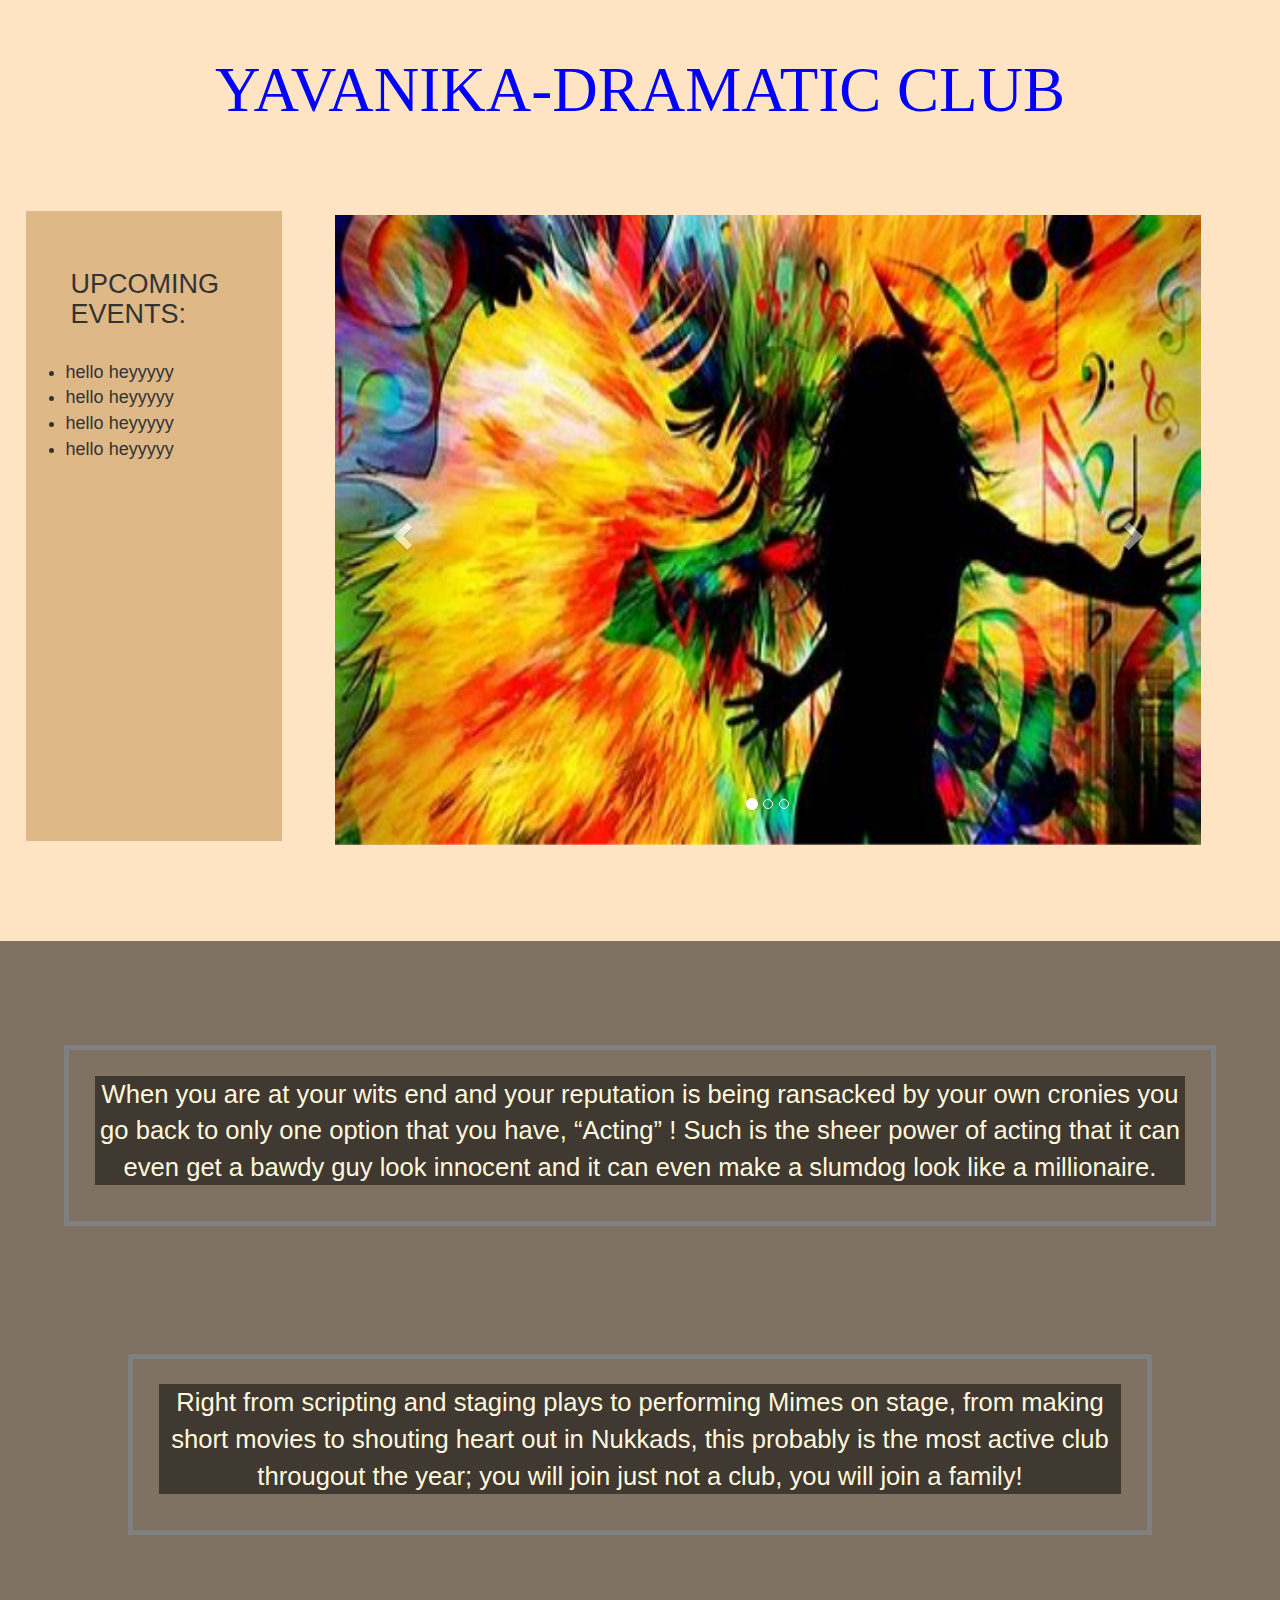
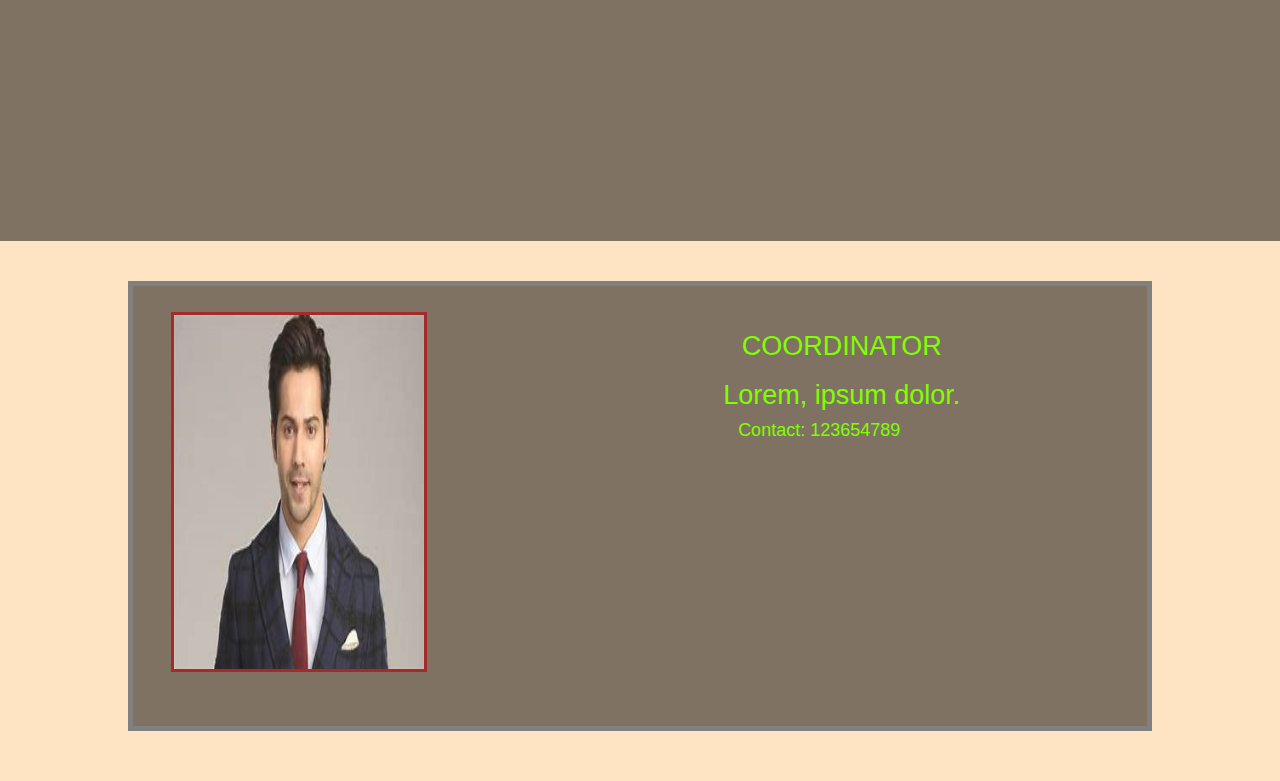
<file: clubs/dramatics.html>
<!DOCTYPE html>
<html lang="en">
<head>
  <title>Bootstrap Example</title>
  <meta charset="utf-8">
  <meta name="viewport" content="width=device-width, initial-scale=1,maximum-scale=1" >
  <link rel="stylesheet" href="https://maxcdn.bootstrapcdn.com/bootstrap/3.4.0/css/bootstrap.min.css">
  <script src="https://code.jquery.com/jquery-3.3.1.min.js"></script>
  <script src="https://maxcdn.bootstrapcdn.com/bootstrap/3.4.0/js/bootstrap.min.js"></script>
  <link rel="stylesheet" href="./Dramatics.css" >
</head>
<body>
   
  <h1>YAVANIKA-DRAMATIC CLUB</h1>
<div class="container" style="width:70vw;height:70vh;margin-right:5%;margin-top:10vh;" class="margin">

  <div id="myslider" class="carousel slide" data-ride="carousel">
    <!-- Indicators -->
    <ol class="carousel-indicators">
      <li data-target="#myslider" data-slide-to="0" class="active"></li>
      <li data-target="#myslider" data-slide-to="1"></li>
      <li data-target="#myslider" data-slide-to="2"></li>
    </ol>

    <!-- Wrapper for slides -->
    <div class="carousel-inner" class="margin">
      <div class="item active">
        <img src="../images/3.jpg" alt="Los Angeles" style="width:70vw;height:70vh;" class="ab">
      </div>

      <div class="item" class="margin">
        <img src="../images/4.jpg" alt="Chicago" style="width:70vw;height:70vh;">
      </div>
    
      <div class="item" class="margin">
        <img src="../images/5.jpg" alt="New york" style="width:70vw;height:70vh;">
      </div>
    </div>

    <!-- Left and right controls -->
    <a class="left carousel-control" href="#myslider" data-slide="prev">
      <span class="glyphicon glyphicon-chevron-left"></span>
      <span class="sr-only">Previous</span>
    </a>
    <a class="right carousel-control" href="#myslider" data-slide="next">
      <span class="glyphicon glyphicon-chevron-right"></span>
      <span class="sr-only">Next</span>
    </a>

    

  </div>
  

</div>
<div id="sidebox" style="margin-left:2vw; width:20vw;height:70vh; margin-top:-72.7vh;" align="left">
    <div class="sidecont">
    <h2>
      <br><br>
     UPCOMING EVENTS:
    </h2>
     <br>
     <ul>
       <li>hello heyyyyy</li>
       <li>hello heyyyyy</li>
       <li>hello heyyyyy</li>
       <li>hello heyyyyy</li>
      </ul>
    </div>
</div>

<div class="content" class="img img-responsive">
  <div class="subcont" style="width:100vw; height: 100vh;">

    <span class="border">
      <br><br>
    </span>

    <div class="cont1">
      <p class="write1">
        When you are at your wits end and your reputation is being ransacked by your own cronies you go back to only one option that you have, “Acting” ! Such is the sheer power of acting that it can even get a bawdy guy look innocent and it can even make a slumdog look like a millionaire.
      </p>
    </div>

    <div class="cont2">
      <p class="write2">
          Right from scripting and staging plays to performing Mimes on stage, from making short movies to shouting heart out in Nukkads, this probably is the most active club througout the year; you will join just not a club, you will join a family!
      </p>
    </div>

  </div>
</div>
<div class="content2" style="width:100vw;height:60vh;">
<div class="section section-dark"  style="width:100vw;height:60vh;">
  <br><br>
    <div class="cordimg" style="width:80vw;height: 50vh;">
     <img src="../images/7.png" alt="image_coordinator" class="img-responsive" style="width:20vw;height: 40vh; border:3px solid brown;" align="left"/>
     <div class="cordinfo">
        <h2>
          COORDINATOR
          </h2>
        <h2> Lorem, ipsum dolor.</h2>
        <h4>Contact: 123654789 </h4>


    </div>
    </div>
      
    </div>
  </div>
    
</div>

</body>
</html>
</file>
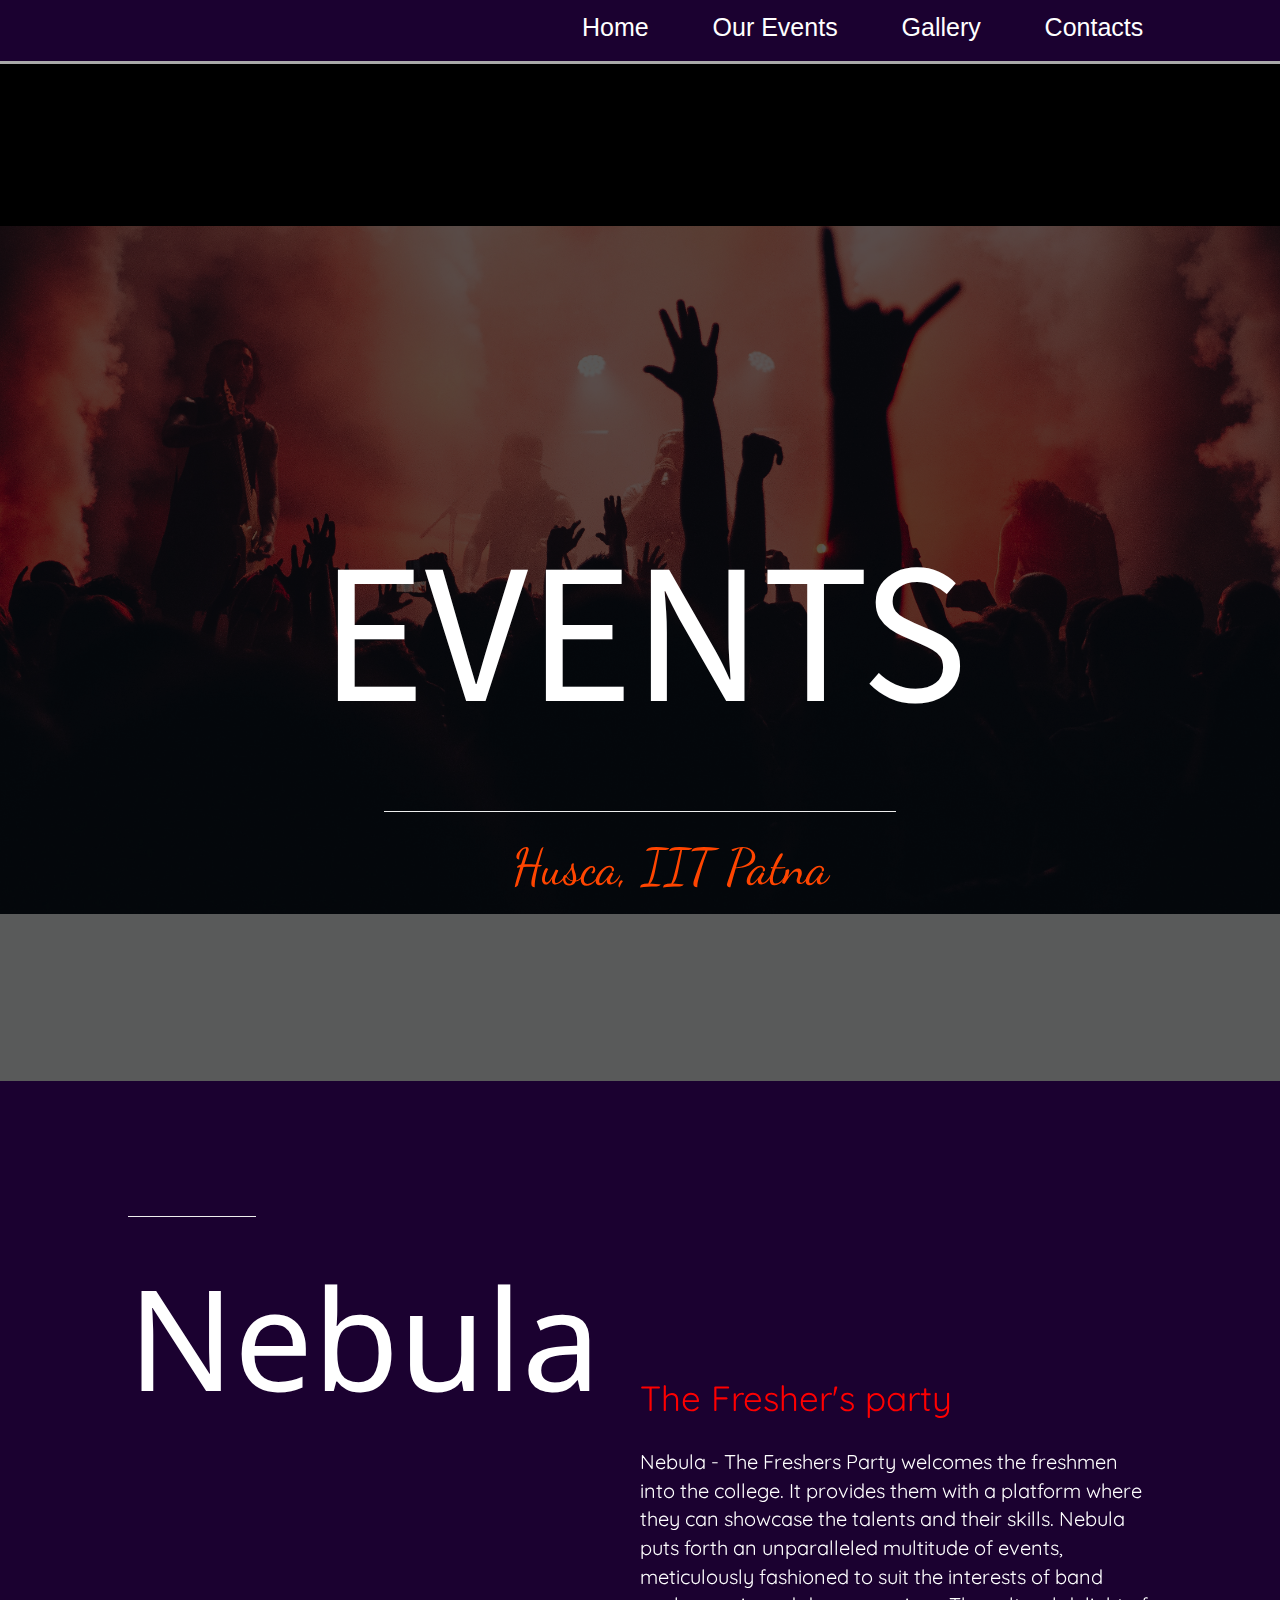
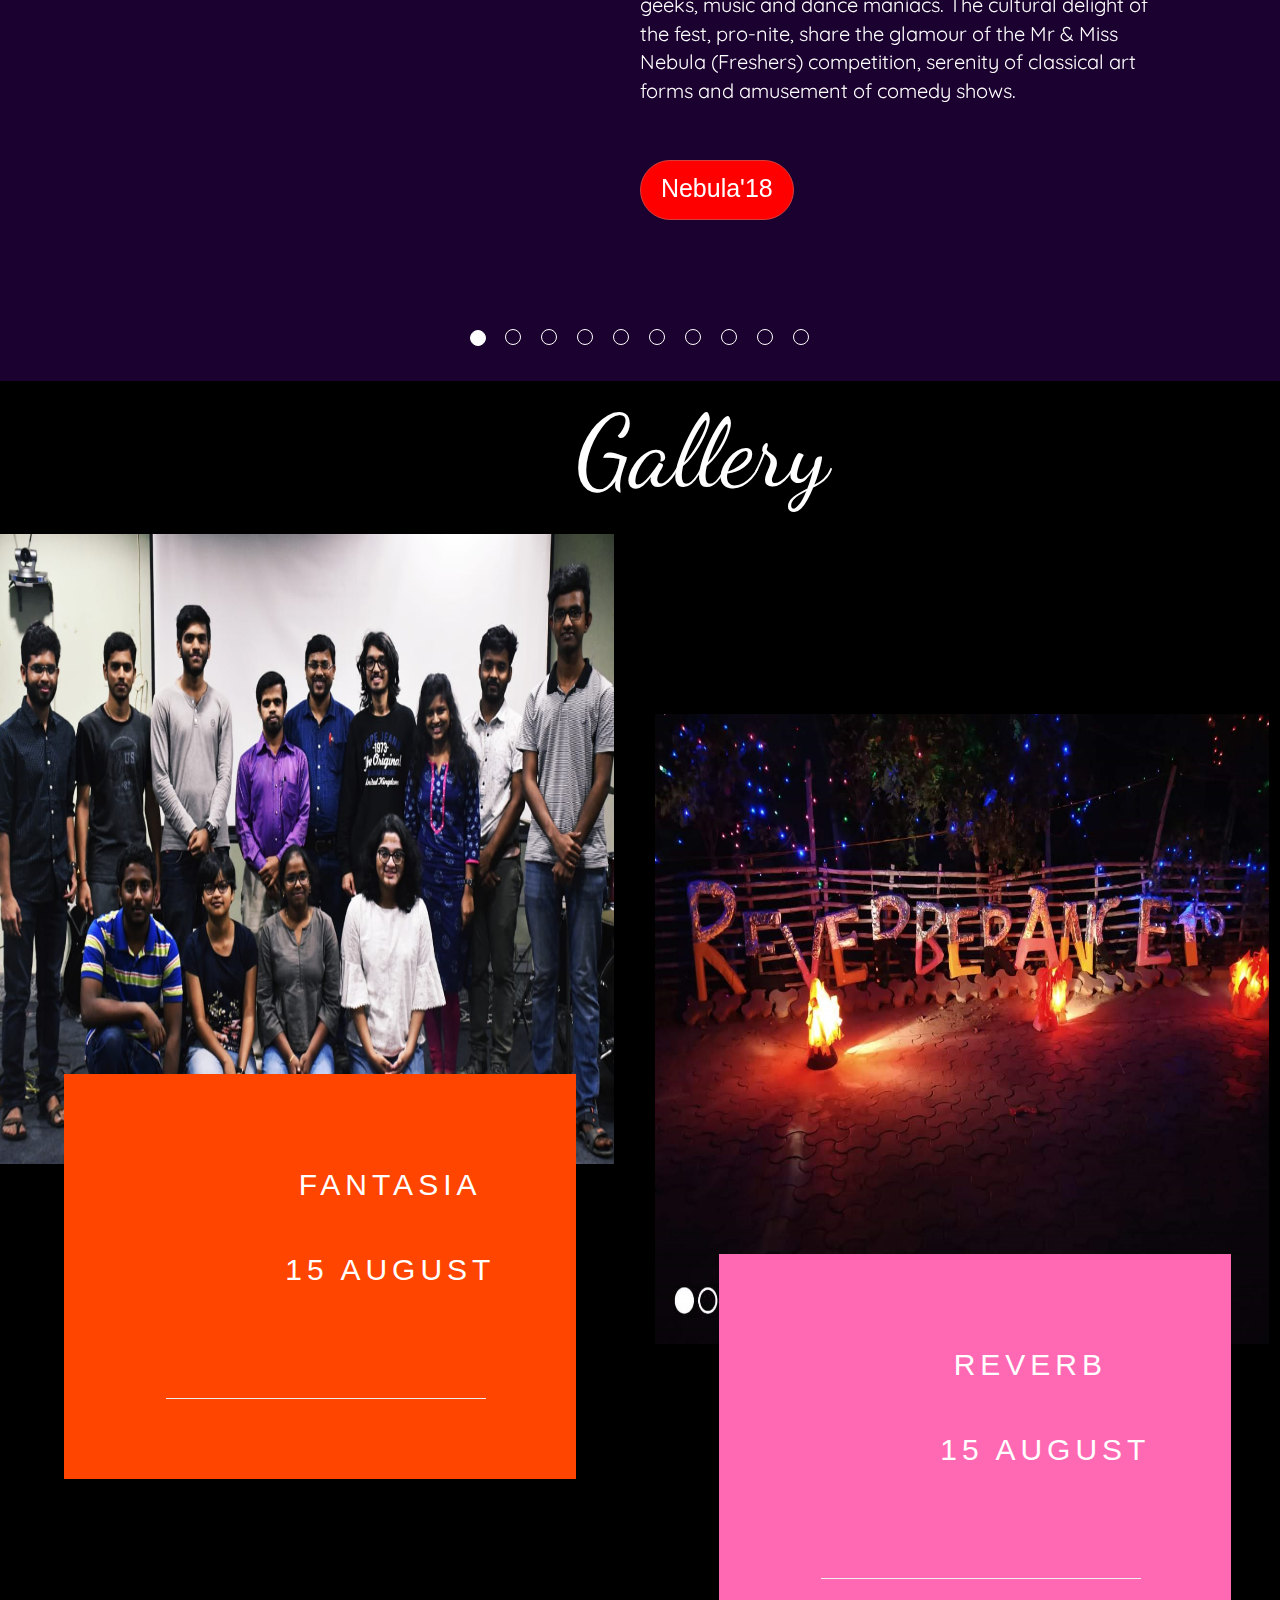
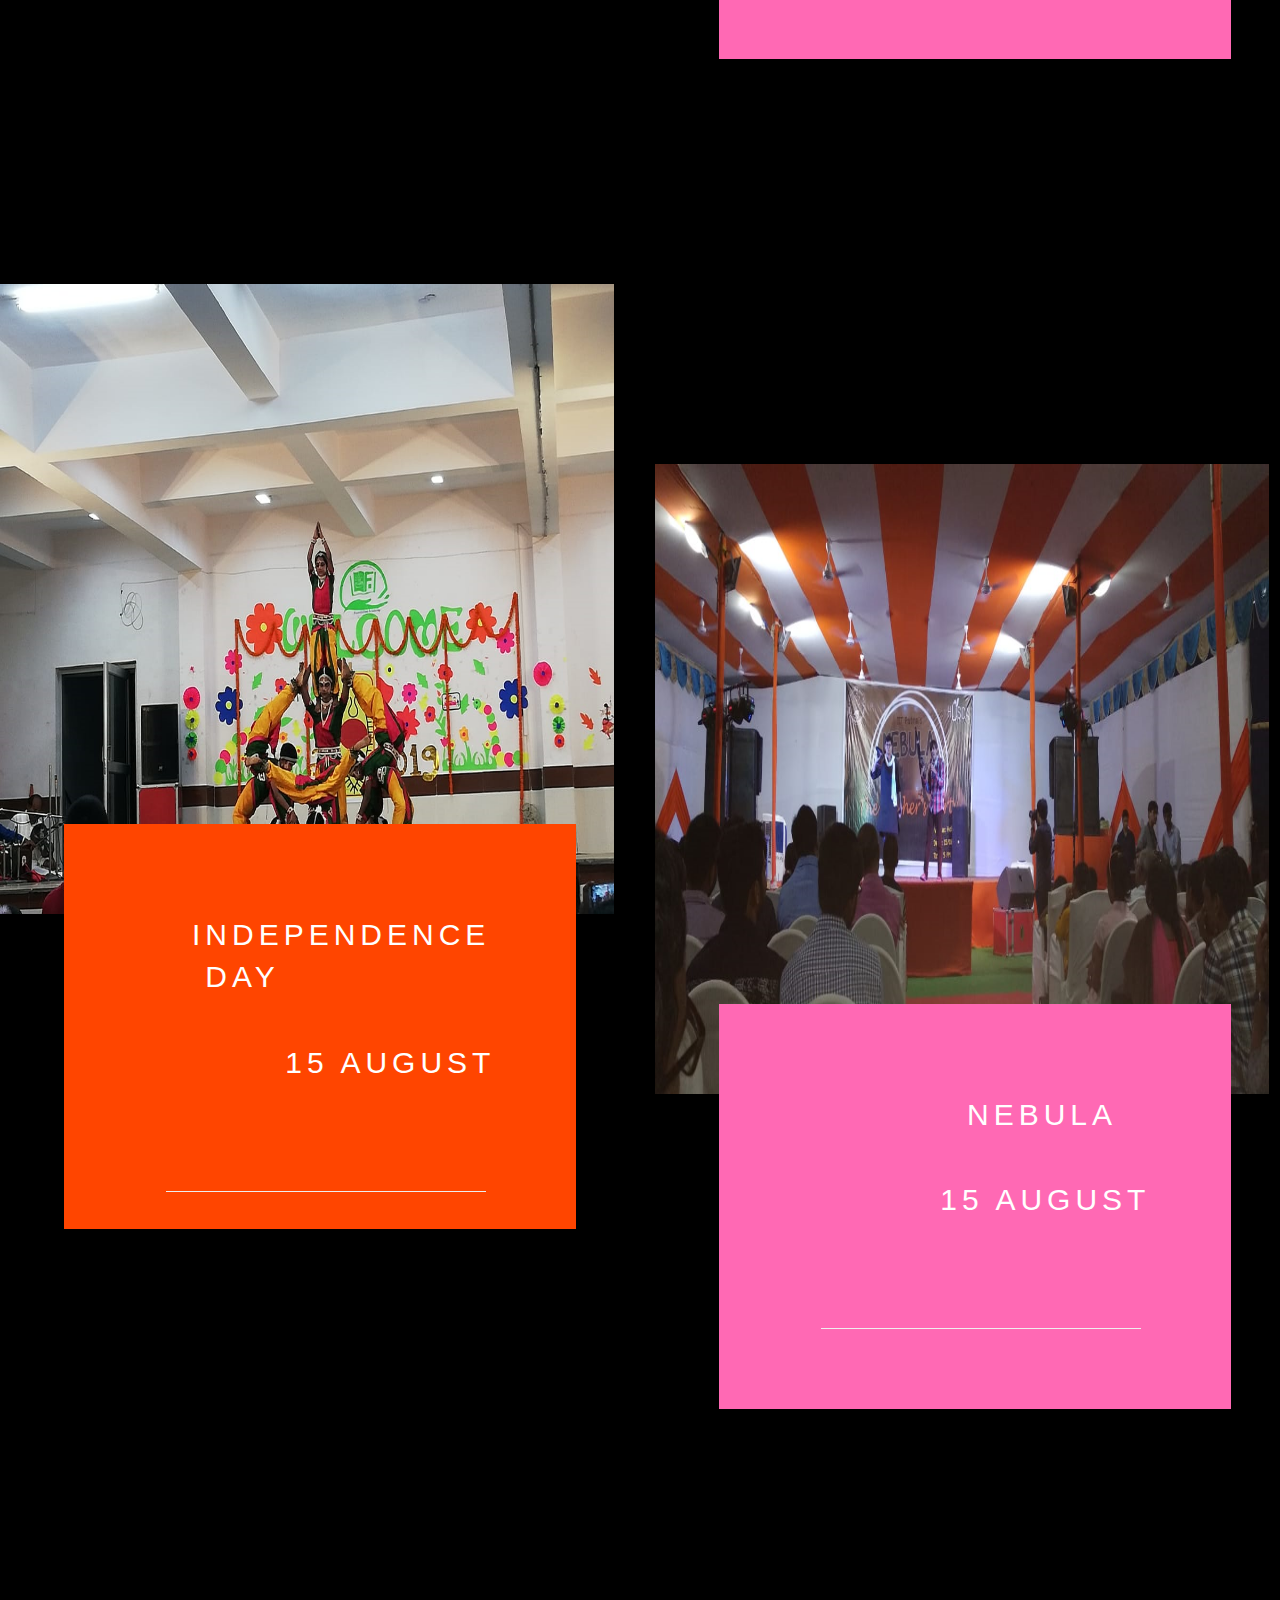
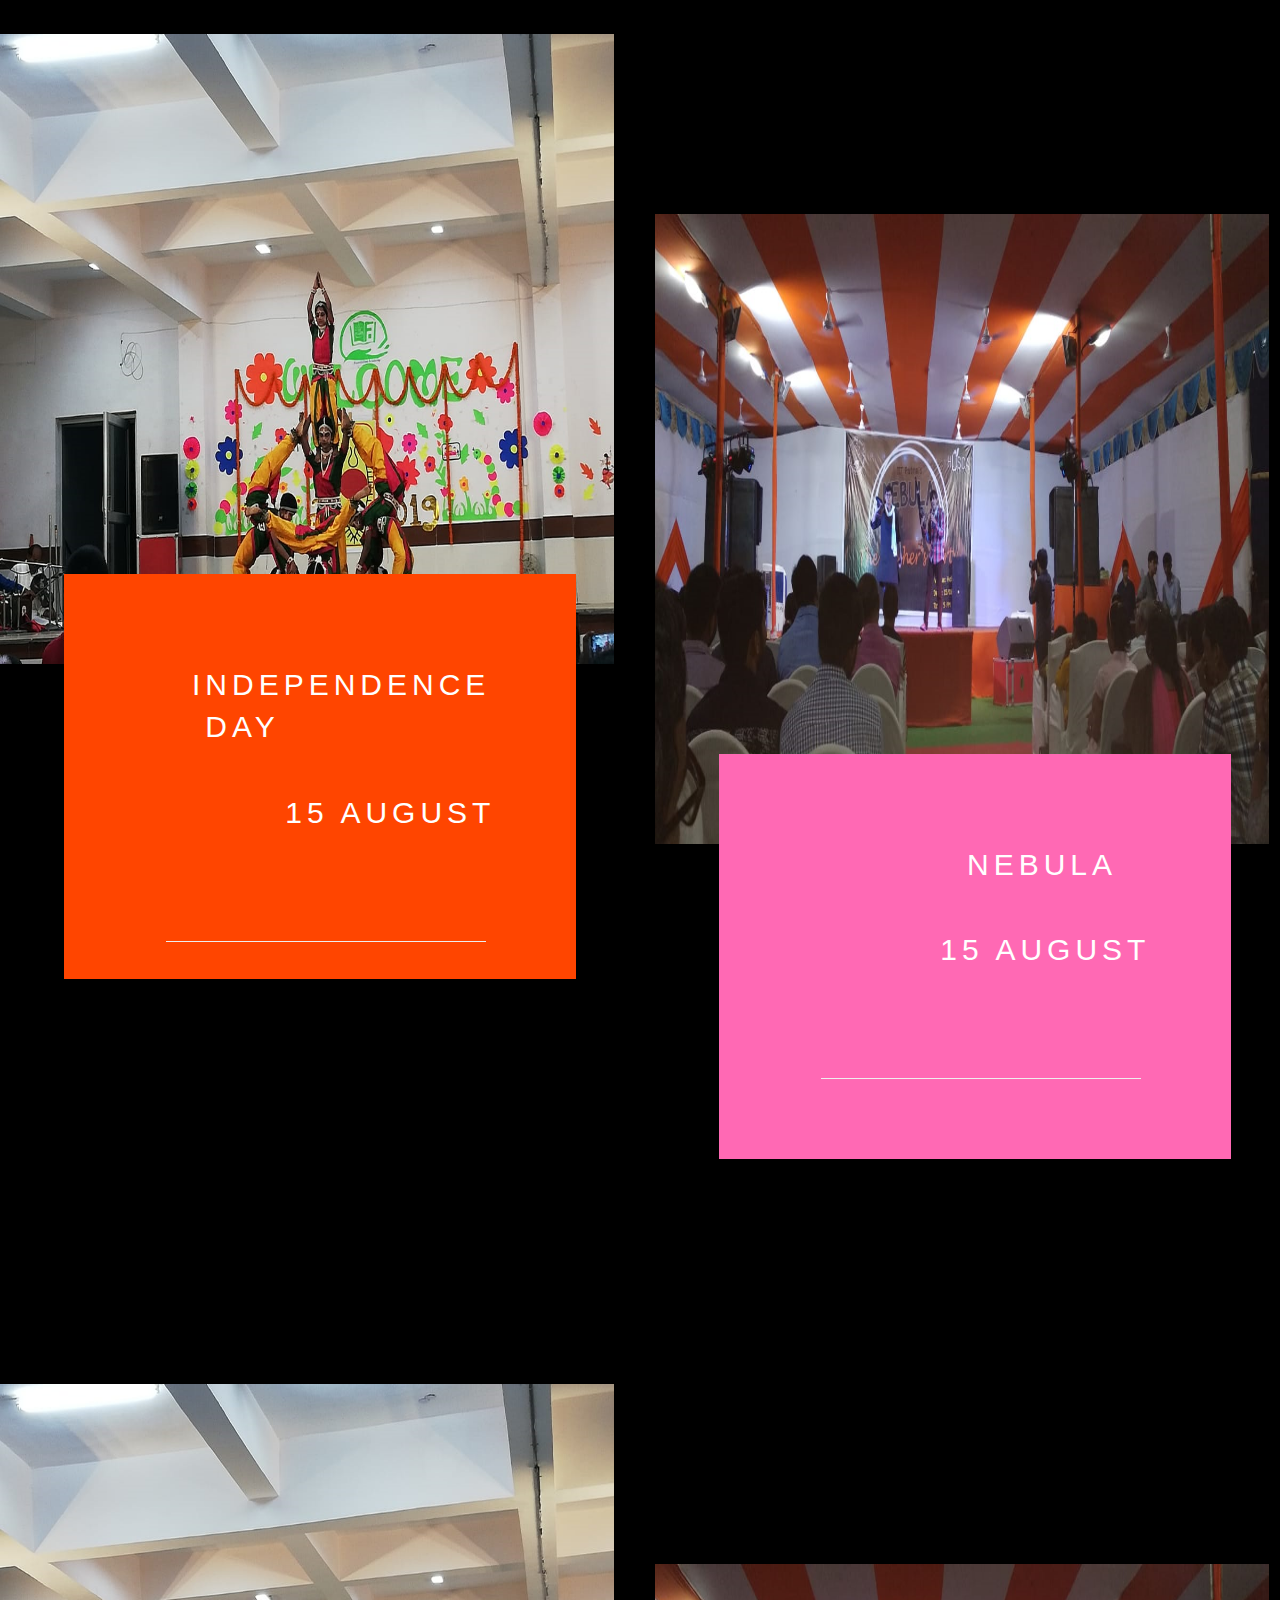
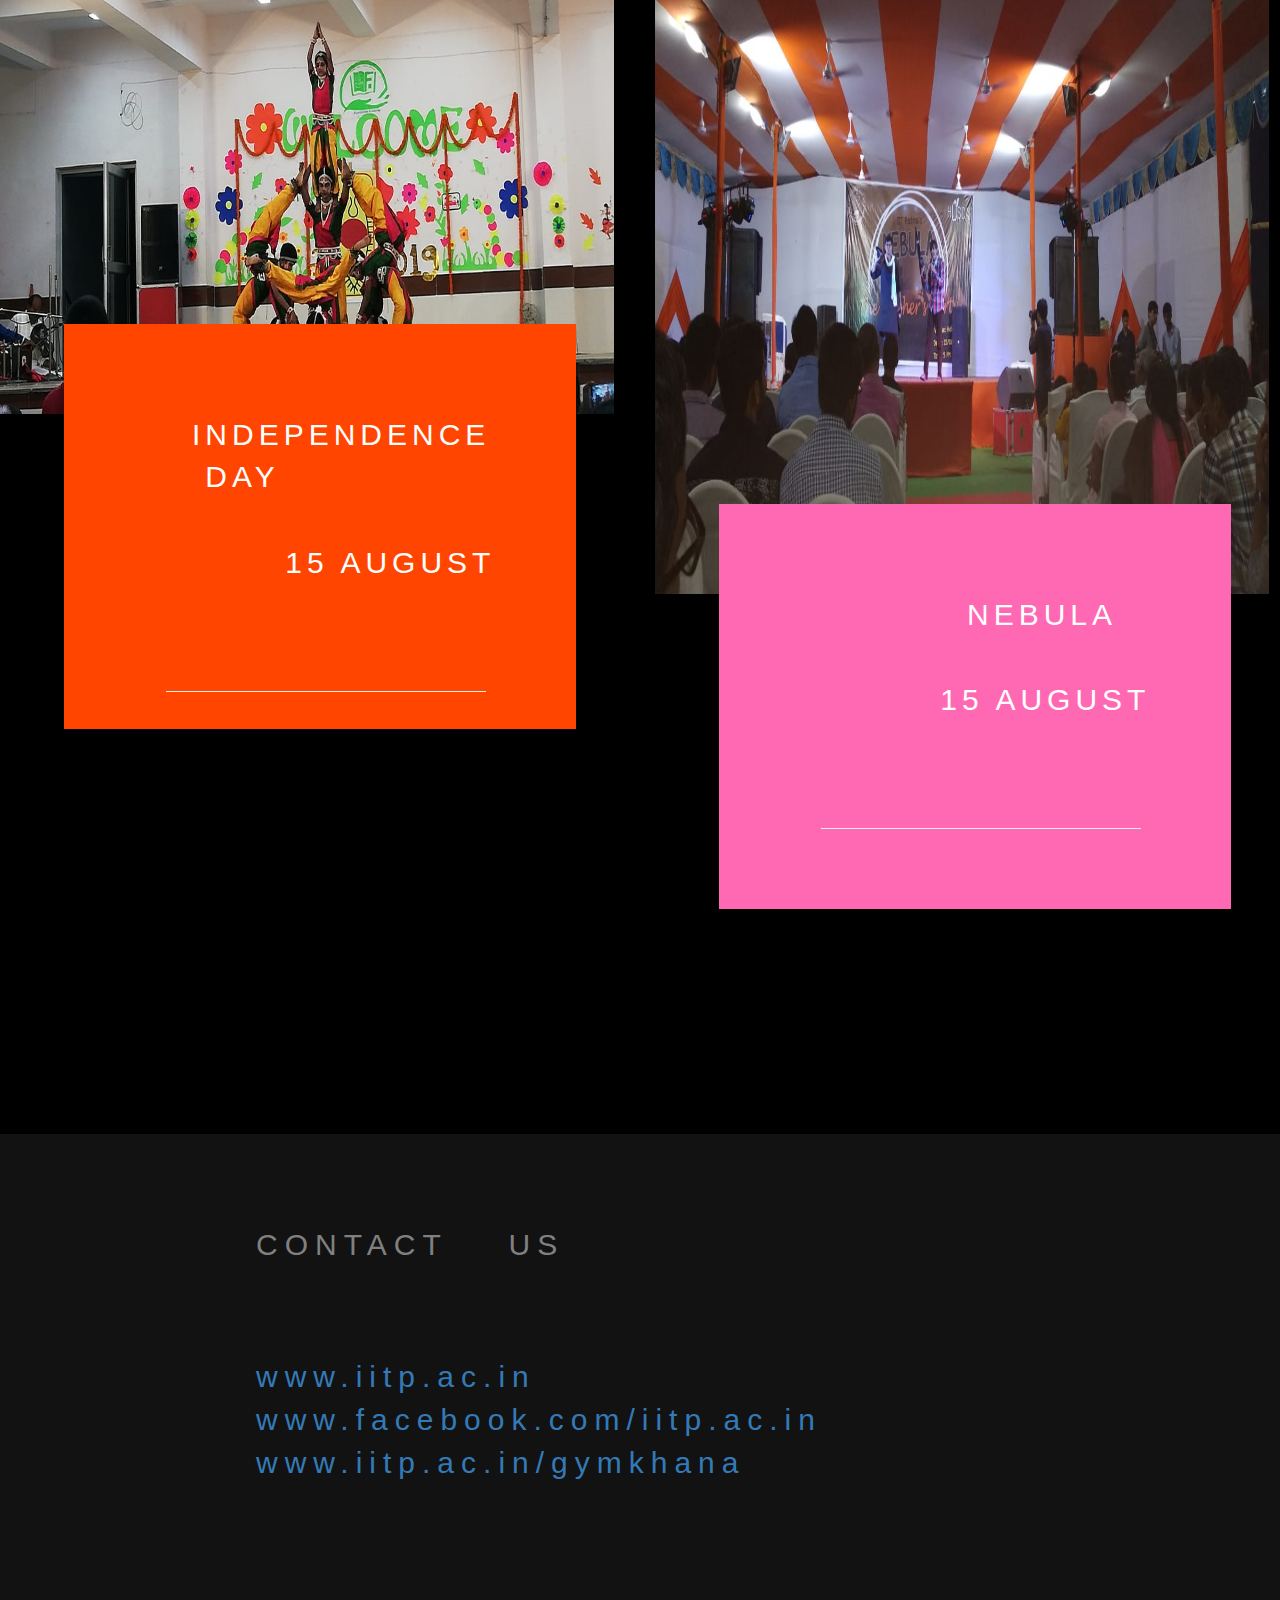
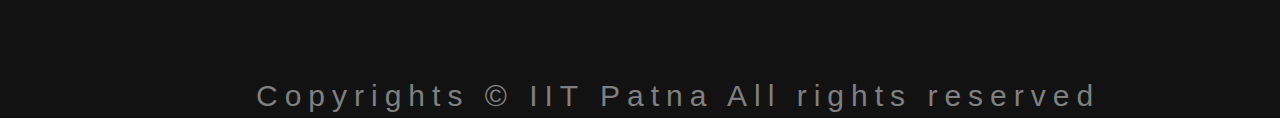
<file: clubs/Events.html>
<!DOCTYPE html>
<html lang="en">
  <head>
    <meta charset="UTF-8" />
    <meta name="viewport" content="width=device-width, initial-scale=1.0" />
    <meta http-equiv="X-UA-Compatible" content="ie=edge" />
    <title>HUSCA | Events</title>
    <link rel="stylesheet" href="Events.css" />
    <link href="https://fonts.googleapis.com/css?family=Source+Sans+Pro&display=swap" rel="stylesheet"> 
    <link
      href="https://fonts.googleapis.com/css?family=Noto+Sans&display=swap"
      rel="stylesheet"
    />
    <link
      href="https://fonts.googleapis.com/css?family=Quicksand&display=swap"
      rel="stylesheet"
    />
    <link
      href="https://fonts.googleapis.com/css?family=Dancing+Script&display=swap"
      rel="stylesheet"
    />
    <link
      href="https://fonts.googleapis.com/css?family=Asap&display=swap"
      rel="stylesheet"
    />
    <link
      rel="stylesheet"
      href="https://maxcdn.bootstrapcdn.com/bootstrap/3.4.0/css/bootstrap.min.css"
    />
    <script src="https://ajax.googleapis.com/ajax/libs/jquery/3.4.1/jquery.min.js"></script>
    <script src="https://maxcdn.bootstrapcdn.com/bootstrap/3.4.0/js/bootstrap.min.js"></script>
  </head>
  <body>
    <div class="header">
      <ul>
        <li id="abt"><a href="#">Home</a></li>
        <li><a href="#event">Our Events</a></li>
        <li><a href="#gal">Gallery</a></li>
        <li><a href="#contact">Contacts</a></li>
      </ul>
    </div>
    <div class="header2"></div>
    <div class="header3" id="nav"></div>
    <div class="mainimg">
      <div class="subimg">
        <div class="heading" style="font-family: 'Source Sans Pro', sans-serif;">
          EVENTS
        </div>
        </div>
        <hr style="width:40vw; margin-top:-30vh;" />

        <div
          class="heading2"
         style="font-family: 'Dancing Script', cursive;color:orangered;">
        
          Husca, IIT Patna
        </div>
      </div>
    </div>

    <div class="carousel">
      <a name="event"></a>
      <div
      
        id="myCarousel"
        class="carousel slide"
        data-ride="carousel"
        style="width:100vw;height:100vh;"
        style="background:rgba(27, 1, 48, 1);"
      >
        <!-- Indicators -->
        <ol class="carousel-indicators">
          <li
            data-target="#myCarousel"
            data-slide-to="0"
            class="active"
            style="padding:7px"
          ></li>
          <li
            data-target="#myCarousel"
            data-slide-to="1"
            style="padding:7px;margin-left:15px;"
          ></li>
          <li
            data-target="#myCarousel"
            data-slide-to="2"
            style="padding:7px;margin-left:15px;"
          ></li>
          <li
          data-target="#myCarousel"
          data-slide-to="3"
          style="padding:7px;margin-left:15px;"
        ></li>
        <li
          data-target="#myCarousel"
          data-slide-to="4"
          style="padding:7px;margin-left:15px;"
        ></li>
        <li
          data-target="#myCarousel"
          data-slide-to="5"
          style="padding:7px;margin-left:15px;"
        ></li>
        <li
          data-target="#myCarousel"
          data-slide-to="6"
          style="padding:7px;margin-left:15px;"
        ></li>
        <li
          data-target="#myCarousel"
          data-slide-to="7"
          style="padding:7px;margin-left:15px;"
        ></li>
        <li
          data-target="#myCarousel"
          data-slide-to="8"
          style="padding:7px;margin-left:15px;"
        ></li>
        <li
          data-target="#myCarousel"
          data-slide-to="9"
          style="padding:7px;margin-left:15px;"
        ></li>
        </ol>

        <!-- Wrapper for slides -->
        <div class="carousel-inner">
          <div class="item active">
            <hr style="width:10vw;margin-left:10vw;margin-top:15vh;" />
            <div
            style="width:10vw;margin-left:10vw;margin-top:vh;font-size:140px;color:white;font-family: 'Noto Sans', sans-serif;"
            >
              Nebula
            </div>
            <div
            style="margin-top:-5vw;margin-left:50vw;font-size:35px;color:red;font-family: 'Quicksand', sans-serif;"
            >
              <P>
                The Fresher's party
              </P>
            </div>
            <div
            style="width:40vw;margin-left:50vw;margin-top:2vw;font-size:20px;color:white;font-family: 'Quicksand', sans-serif;"
            >
              <p>
                Nebula - The Freshers Party welcomes the freshmen into the
                college. It provides them with a platform where they can
                showcase the talents and their skills. Nebula puts forth an
                unparalleled multitude of events, meticulously fashioned to suit
                the interests of band geeks, music and dance maniacs. The
                cultural delight of the fest, pro-nite, share the glamour of the
                Mr & Miss Nebula (Freshers) competition, serenity of classical
                art forms and amusement of comedy shows.
              </p>
            </div>
            <buttton
              class="btn btn-danger"
              style="width:12vw;height:60px;margin-left:50vw;font-size:25px;text-align:center;border-radius:30px;margin-top:5vh; background-color: red;padding-top:10px;"
              >Nebula'18</buttton
            >
          </div>

          <div class="item">
            <hr style="width:10vw;margin-left:10vw;margin-top:15vh;" />
            <div
              style="width:10vw;margin-left:10vw;margin-top:vh;font-size:100px;color:white;font-family: 'Noto Sans', sans-serif;"
            >
             Independence Day
            </div>
            <div
              style="margin-top:-6vw;margin-left:50vw;font-size:35px;color:hotpink;font-family: 'Quicksand', sans-serif;"
            >
              <P>
                Jai Hind, Jai Bharat
              </P>
            </div>
            <div
              style="width:40vw;margin-left:50vw;font-size:20px;color:white;font-family: 'Quicksand', sans-serif;"
            >
              <p>
                The Independence Day function at IIT Patna starts with the flag hoisting ceremony by Honorable Chief Guests. This is shortly followed up by inspiring talks by the guests. Lined up next are the jingoistic events organized by the students of IIT Patna. The intellectual minds present a mélange of cultural activities, which creates an atmosphere of national pride on the premises of the institute's campus.
              </p>
            </div>
            <buttton
              class="btn btn-danger"
              style="width:18vw;height:60px;margin-left:50vw;font-size:25px;text-align:center;border-radius:30px;margin-top:3vh; background-color:hotpink;padding-top:10px;"
              >Independence Day'18</buttton
            >
          </div>

          <div class="item">
            <hr style="width:10vw;margin-left:10vw;margin-top:15vh;" />
            <div
              style="width:10vw;margin-left:10vw;margin-top:vh;font-size:100px;color:white;font-family: 'Noto Sans', sans-serif;"
            >
              Gandhi<br>Jayanti
            </div>
            <div
              style="margin-top:-8vw;margin-left:50vw;font-size:35px;color:orangered;font-family: 'Quicksand', sans-serif;"
            >
              <P>
                Any Slogan Here
              </P>
            </div>
            <div
              style="width:40vw;margin-left:50vw;font-size:20px;color:white;font-family: 'Quicksand', sans-serif;"
            >
              <p>
                On the auspicious occasion of Gandhi Jayanti; a campus cleanliness drive is organized in the morning where all the students of the campus alongwith the faculties actively take part in cleaning the campus under the flagship of NSS. A classical musical night is then organised under House of Socio-Cultural Affairs in the evening. A multitude of melodius performances are part of the event which makes the night a memomrable one.
              </p>
            </div>
            <buttton
              class="btn btn-danger"
              style="width:15vw;height:60px;margin-left:50vw;font-size:25px;text-align:center;border-radius:30px;margin-top:3vh; background-color:orangered;padding-top:10px;"
              >Gandi Jayanti'18</buttton
            >
          </div>
          <div class="item">
            <hr style="width:10vw;margin-left:7vw;margin-top:7vh;" />
            <div
              style="width:10vw;margin-left:5vw;margin-top:vh;font-size:100px;color:white;font-family: 'Noto Sans', sans-serif;"
            >
            REVERBERANCE
            </div>
            <div
              style="margin-top:-3vw;margin-left:60vw;font-size:35px;color:orangered;font-family: 'Quicksand', sans-serif;"
            >
              <P>
                
              </P>
            </div>
            <div
              style="margin-top:5vh;padding:40px;font-size:18px;color:white;text-align:center;font-family: 'Quicksand', sans-serif;"
            >
              <p>
                Diwali is one among those festivals which is most awaited at IIT Patna. To mark and celebrate the festive spirit of Diwali, House of Socio-Cultural Affairs and House of Literature and Fine Arts presents *Reverberance, *the Inter-Year Cultural Tournament.<br>Competitions are the core of any fest and Reverberance is no different. The Inter-Year Cultural Competitions at Reverberance have been a bastion of opportunities to showcase the talent in any genre of cultural proficiency. Covering the genres of Dance, Dramatics, Design and Gaming, Fine Arts and Music , we at Reverberance have something for everyone.<br>The student fraternity of IIT Patna is divided into 6 teams as follows:<br>· Team A : Btech 1st Year students<br>
                · Team B: Btech 2nd Year students<br>
                · Team C: Btech 3rd Year students<br>
                · Team D: Btech 4th Year students<br>
                · Team E: Mtech and M.Sc students<br>
                · Team F: Phd scholars<br>In each event, the winners and the runners up will be earning valuable points for their respective teams. The team ending with maximum points at the end of the fest will be declared as the winner of the competition. So,escape from your mundane life, do what you are passionate about and enthrall the crowd.
                
              </p>
            </div>
            <buttton
              class="btn btn-danger"
              style="width:15vw;height:60px;margin-left:42vw;font-size:25px;text-align:center;border-radius:30px;margin-top:-3vh; background-color:yellow;padding-top:10px;"
              >Reverberance'18</buttton
            >
          </div>
          <div class="item">
            <hr style="width:10vw;margin-left:10vw;margin-top:15vh;" />
            <div
            style="width:10vw;margin-left:10vw;margin-top:-5vh;font-size:100px;color:white;font-family: 'Noto Sans', sans-serif;"
          >
            KAVYA-<br>RAAGAM
            </div>
            <div
              style="margin-top:-10vw;margin-left:50vw;font-size:35px;color:violet;font-family: 'Quicksand', sans-serif;"
            >
              <P>
                The Kavi Sammelan
              </P>
            </div>
            <div
              style="width:40vw;margin-left:50vw;font-size:20px;color:white;font-family: 'Quicksand', sans-serif;"
            >
              <p>
                Shayaro se lafz leke thore se udhhar,
Likhte h kabhi,gununate h,gaate h baar baar !<br>

If ever in your life,at lonely nights, you used your pen not to solve JEE problems but to write something poetic,or you expressed your thoughts and feelings in rhyme, or you crooned some melodius verses, or you enjoyed reciting comic proses;<br>

Then the time has come for you to pick up your pen again, clear your throats and to bring out the Kavi (Poet) in you !!! <br>

Presenting "KavyaRaagam" - The Kavi Sammelan . So, fasten your seat belt and be prepared for an unforgettable night

              </p>
            </div>
            <buttton
              class="btn btn-danger"
              style="width:15vw;height:60px;margin-left:50vw;font-size:25px;text-align:center;border-radius:30px;margin-top:3vh; background-color:violet;padding-top:10px;"
              >Kavyaragam'18<m/buttton
            >
          </div>
          <div class="item">
            <hr style="width:10vw;margin-left:10vw;margin-top:10vh;" />
            <div
              style="width:10vw;margin-left:10vw;margin-top:vh;font-size:100px;color:white;font-family: 'Noto Sans', sans-serif;"
            >
             NATYA-<br>RAAGAM
            </div>
            <div
              style="margin-top:-12vw;margin-left:45vw;font-size:35px;color:green;font-family: 'Quicksand', sans-serif;"
            >
              <P>
                Any Slogan Here
              </P>
            </div>
            <div
            style="width:50vw;margin-left:45vw;font-size:18px;color:white;font-family: 'Quicksand', sans-serif;"
          >
              <p>
                For Acting has the power to make people believe in things they know aren’t true. 

When you are at your wits end and your reputation is being ransacked by your own cronies you go back to only one option that you have “Acting”, such is the sheer power of acting that it can even get a bawdy guy look innocent and it can even make a slumdog look like a millionaire. In search of this talent, The Dramatics Club of IIT Patna presents “NaatyaRangam”, the Intra College Dramatics Competition.

Reading a script, rehearsing dialogues and acting out pre-meditatedly on stage. Is that the best you have in store? If not, then this is the stage for you. Theatre is more than just remembering a few lines and acting them out. It’s about versatility, spontaneity and presence of mind.

Show the various facets of the art that is theatre and prove that “All the world’s a stage”. Enact your way through the given situation, garnish it with emotions and blow away the audience. 

The stage is set, the curtain is raised and you are in the limelight. So step on the stage & improvise, perform and mesmerise. 

              </p>
            </div>
            <buttton
              class="btn btn-danger"
              style="width:15vw;height:60px;margin-left:45vw;font-size:25px;text-align:center;border-radius:30px;margin-top:3vh; background-color:green;padding-top:10px;"
              >Natyaraagam'18</buttton
            >
          </div>
          <div class="item">
            <hr style="width:10vw;margin-left:10vw;margin-top:15vh;" />
            <div
              style="width:10vw;margin-left:10vw;margin-top:vh;font-size:100px;color:white;font-family: 'Noto Sans', sans-serif;"
            >
            Republic<br> Day
            </div>
            <div
              style="margin-top:-8vw;margin-left:50vw;font-size:35px;color:blueviolet;font-family: 'Quicksand', sans-serif;"
            >
              <P>
                Any Slogan Here
              </P>
            </div>
            <div
              style="width:40vw;margin-left:50vw;font-size:20px;color:white;font-family: 'Quicksand', sans-serif;"
            >
              <p>
                House Of Socio-Cultural Affairs and IIT Patna celebrates Republic Day with great zeal and passion. After the flag hoisting ceremony and the addresss by Honorable Chief Guests, the intelectual minds of the college present a multitude of cultural events and thus create a patriotic environment on the occasion of Republic Day. The entire atmosphere gets filled with songs full of nationalism highlighting India's flight to progress in spite its diversity in the end. 
              </p>
            </div>
            <buttton
              class="btn btn-danger"
              style="width:15vw;height:60px;margin-left:50vw;font-size:25px;text-align:center;border-radius:30px;margin-top:3vh; background-color:blueviolet;padding-top:10px;"
              >Republic Day'18</buttton
            >
          </div>
          <div class="item">
            <hr style="width:10vw;margin-left:10vw;margin-top:15vh;" />
            <div
              style="width:10vw;margin-left:10vw;margin-top:vh;font-size:100px;color:white;font-family: 'Noto Sans', sans-serif;"
            >
            Foundation <br>Day
            </div>
            <div
              style="margin-top:-8vw;margin-left:50vw;font-size:35px;color:royalblue;font-family: 'Quicksand', sans-serif;"
            >
              <P>
                Any Slogan Here
              </P>
            </div>
            <div
              style="width:40vw;margin-left:50vw;font-size:20px;color:white;font-family: 'Quicksand', sans-serif;"
            >
              <p>
                Together The House Of Socio-Cultural Affairs and IIT Patna acknowledge the birth anniversary of the college. Right from 6th August, 2008 counting its never-ending achievements. The preparation starts right after the orientation of our freshers, organizing various events and let their budding talent popping up. The celebration also continuous with the convocation ceremony letting the whole functionary know about the everlasting journey of IIT Patna   
              </p>
            </div>
            <buttton
              class="btn btn-danger"
              style="width:17vw;height:60px;margin-left:50vw;font-size:25px;text-align:center;border-radius:30px;margin-top:3vh; background-color:royalblue;padding-top:10px;"
              >Foundation Day'18</buttton
            >
          </div>
          <div class="item">
            <hr style="width:10vw;margin-left:10vw;margin-top:15vh;" />
            <div
              style="width:10vw;margin-left:10vw;margin-top:vh;font-size:100px;color:white;font-family: 'Noto Sans', sans-serif;"
            >
            FLIP-TOE
            </div>
            <div
              style="margin-top:-14vw;margin-left:50vw;font-size:35px;color:grey;font-family: 'Quicksand', sans-serif;"
            >
              <P>
                Any Slogan Here
              </P>
            </div>
            <div
              style="width:40vw;margin-left:50vw;font-size:20px;color:white;font-family: 'Quicksand', sans-serif;"
            >
              <p>
                Rolling beats dancing feet. Does the musical energy emanating out of the thunderous beats resonate through every molecule of your existence, so do find yourself magically grooving and dancing to the tunes of the rhythm. As dance is more than just the movements, a means of expression of your inner self-your emotions and feelings and passions- a form of art more heavenly, which gives you an escape to your own universe.

Go get ready for the heavenly ride, making yourself move in every beat your live making yourself live in your feels and your passion. Presenting “Flip-Toe”, where you will relive rejoice reunite and recollect all your burned away passion into blazing performance. 

              </p>
            </div>
            <buttton
              class="btn btn-danger"
              style="width:11vw;height:60px;margin-left:50vw;font-size:25px;text-align:center;border-radius:30px;margin-top:3vh; background-color:gray;padding-top:10px;"
            >Flip-toe'18</buttton
            >
          </div>
          <div class="item">
            <hr style="width:10vw;margin-left:10vw;margin-top:15vh;" />
            <div
              style="width:10vw;margin-left:10vw;margin-top:vh;font-size:100px;color:white;font-family: 'Noto Sans', sans-serif;"
            >
            FANTASIA
            </div>
            <div
              style="margin-top:-2vw;margin-left:50vw;font-size:35px;color:palegreen;font-family: 'Quicksand', sans-serif;"
            >
              <P>
                “ Coz without music, life is a mistake “  
              </P>
            </div>
            <div
              style="width:40vw;margin-left:50vw;font-size:20px;color:white;font-family: 'Quicksand', sans-serif;"
            >
              <p>
                Feels like beats runs in your veins, feels the symphony when your heart beats. Here we are with the Music Club presenting Fantasia, so do move on with your extravagance voice and tunes of the rhythm. As music is more than what it sounds, a means of expression of inner-self your passion and most importantly reveling the musical soul hiding inside you.

                So start pulling up your strings and get ready to make people feel your beats. Smoothen your voice and prove yourself with the series of musical events.
                
              </p>
            </div>
            <buttton
              class="btn btn-danger"
              style="width:15vw;height:60px;margin-left:50vw;font-size:25px;text-align:center;border-radius:30px;margin-top:3vh; background-color:palegreen;padding-top:10px;"
              >Fantasia'18</buttton
            >
          </div>
        </div>

        <!-- Left and right controls -->
        <!-- <a class="left carousel-control" href="#myCarousel" data-slide="prev">
          <span class="glyphicon glyphicon-chevron-left"></span>
          <span class="sr-only">Previous</span>
        </a>
        <a class="right carousel-control" href="#myCarousel" data-slide="next">
          <span class="glyphicon glyphicon-chevron-right"></span>
          <span class="sr-only">Next</span>
        </a>-->
      </div>
    </div>
    <a name="gal"></a>
    <div class="gallery" >
     
      <div
        style="font-family: 'Dancing Script', cursive;color:white;margin-left:45vw;font-size:100px;"
      >
        <p>
          Gallery
        </p>
      </div>
      <div class="row">
        <div class="col-sm-6" style="height:150vh;background-color:black;">
          <div style="width:48vw;background-color:red;height:70vh;z-index:-1">
            <img src="../image/fantasia.jpeg" style="width:48vw;height:70vh;" />
          </div>
          <div
            style="width:40vw;background-color:orangered;height:45vh;margin-left:5vw;margin-top:-10vh;;position:sticky"
          >
        <div style="margin-left:10vw;padding-top:10vh;font-size:30px;color:white;letter-spacing: 5px;">
            &nbsp&nbsp&nbsp&nbsp&nbsp&nbsp&nbsp&nbspFANTASIA<br><br>&nbsp&nbsp&nbsp&nbsp&nbsp&nbsp 15 AUGUST<br><br><br>
          <hr style="width:25vw;margin-left:-2vw;"/>
        </div>
        </div>
        </div>
        <div class="col-sm-6" style="height:150vh;background-color:black;">
          <div
            style="width:48vw;background-color:red;height:70vh;margin-top:20vh;"
          >
          <img src="../image/reverb 1.png" style="width:48vw;height:70vh;" />
          </div>
          <div
          style="width:40vw;background-color:hotpink;height:45vh;margin-left:5vw;margin-top:-10vh;;position:sticky"
        ><div style="margin-left:10vw;padding-top:10vh;font-size:30px;color:white;letter-spacing: 5px;">
            &nbsp&nbsp&nbsp&nbsp&nbsp&nbsp&nbsp&nbspREVERB<br><br>&nbsp&nbsp&nbsp&nbsp&nbsp&nbsp 15 AUGUST<br><br><br>
            <hr style="width:25vw;margin-left:-2vw;"/>
      </div>
      </div>
    </div>
    </div>
    <div class="row">
        <div class="col-sm-6" style="height:150vh;background-color:black;">
          <div style="width:48vw;background-color:red;height:70vh;z-index:-1">
            <img src="../image/ind 2.png" style="width:48vw;height:70vh;" />
          </div>
          <div
            style="width:40vw;background-color:orangered;height:45vh;margin-left:5vw;margin-top:-10vh;;position:sticky"
          >
        <div style="margin-left:10vw;padding-top:10vh;font-size:30px;color:white;letter-spacing: 5px;">
          INDEPENDENCE  &nbspDAY<br><br>&nbsp&nbsp&nbsp&nbsp&nbsp&nbsp 15 AUGUST<br><br><br>
          <hr style="width:25vw;margin-left:-2vw;"/>
        </div>
        </div>
        </div>
        <div class="col-sm-6" style="height:150vh;background-color:black;">
          <div
            style="width:48vw;background-color:red;height:70vh;margin-top:20vh;"
          >
          <img src="../image/neb 1.png" style="width:48vw;height:70vh;" />
          </div>
          <div
          style="width:40vw;background-color:hotpink;height:45vh;margin-left:5vw;margin-top:-10vh;;position:sticky"
        ><div style="margin-left:10vw;padding-top:10vh;font-size:30px;color:white;letter-spacing: 5px;">
            &nbsp&nbsp&nbsp&nbsp&nbsp&nbsp&nbsp&nbsp&nbspNEBULA<br><br>&nbsp&nbsp&nbsp&nbsp&nbsp&nbsp 15 AUGUST<br><br><br>
            <hr style="width:25vw;margin-left:-2vw;"/>
      </div>
      </div>
    </div>
    </div>
    <div class="row">
      <div class="col-sm-6" style="height:150vh;background-color:black;">
        <div style="width:48vw;background-color:red;height:70vh;z-index:-1">
          <img src="../image/ind 2.png" style="width:48vw;height:70vh;" />
        </div>
        <div
          style="width:40vw;background-color:orangered;height:45vh;margin-left:5vw;margin-top:-10vh;;position:sticky"
        >
      <div style="margin-left:10vw;padding-top:10vh;font-size:30px;color:white;letter-spacing: 5px;">
        INDEPENDENCE  &nbspDAY<br><br>&nbsp&nbsp&nbsp&nbsp&nbsp&nbsp 15 AUGUST<br><br><br>
        <hr style="width:25vw;margin-left:-2vw;"/>
      </div>
      </div>
      </div>
      <div class="col-sm-6" style="height:150vh;background-color:black;">
        <div
          style="width:48vw;background-color:red;height:70vh;margin-top:20vh;"
        >
        <img src="../image/neb 1.png" style="width:48vw;height:70vh;" />
        </div>
        <div
        style="width:40vw;background-color:hotpink;height:45vh;margin-left:5vw;margin-top:-10vh;;position:sticky"
      ><div style="margin-left:10vw;padding-top:10vh;font-size:30px;color:white;letter-spacing: 5px;">
          &nbsp&nbsp&nbsp&nbsp&nbsp&nbsp&nbsp&nbsp&nbspNEBULA<br><br>&nbsp&nbsp&nbsp&nbsp&nbsp&nbsp 15 AUGUST<br><br><br>
          <hr style="width:25vw;margin-left:-2vw;"/>
    </div>
    </div>
  </div>
  </div>
  <div class="row">
    <div class="col-sm-6" style="height:150vh;background-color:black;">
      <div style="width:48vw;background-color:red;height:70vh;z-index:-1">
        <img src="../image/ind 2.png" style="width:48vw;height:70vh;" />
      </div>
      <div
        style="width:40vw;background-color:orangered;height:45vh;margin-left:5vw;margin-top:-10vh;;position:sticky"
      >
    <div style="margin-left:10vw;padding-top:10vh;font-size:30px;color:white;letter-spacing: 5px;">
      INDEPENDENCE  &nbspDAY<br><br>&nbsp&nbsp&nbsp&nbsp&nbsp&nbsp 15 AUGUST<br><br><br>
      <hr style="width:25vw;margin-left:-2vw;"/>
    </div>
    </div>
    </div>
    <div class="col-sm-6" style="height:150vh;background-color:black;">
      <div
        style="width:48vw;background-color:red;height:70vh;margin-top:20vh;"
      >
      <img src="../image/neb 1.png" style="width:48vw;height:70vh;" />
      </div>
      <div
      style="width:40vw;background-color:hotpink;height:45vh;margin-left:5vw;margin-top:-10vh;;position:sticky"
    ><div style="margin-left:10vw;padding-top:10vh;font-size:30px;color:white;letter-spacing: 5px;">
        &nbsp&nbsp&nbsp&nbsp&nbsp&nbsp&nbsp&nbsp&nbspNEBULA<br><br>&nbsp&nbsp&nbsp&nbsp&nbsp&nbsp 15 AUGUST<br><br><br>
        <hr style="width:25vw;margin-left:-2vw;"/>
  </div>
  </div>
</div>
</div>
    <a name="contact"></a>
    <div  style="background:rgb(18, 18, 19);width:100vw;height:50vh;">
     <div style="font-size:30px;letter-spacing: 7px;padding-left:20vw;padding-top:10vh; color:grey;">
       CONTACT &nbsp&nbsp US
     </div>
     <p  style="font-size:30px;letter-spacing: 7px;padding-left:20vw;padding-top:10vh; color:grey;">
       <a href= "https://www.iitp.ac.in" style="text-decoration: none;">www.iitp.ac.in</a>
       <br>
       <a href= "https://www.facebook.com/iitp.ac.in/" style="text-decoration: none;">www.facebook.com/iitp.ac.in</a>
       <br>
       <a href= "https://www.iitp.ac.in/gymkhana/" style="text-decoration: none;">www.iitp.ac.in/gymkhana</a>
       <br>
       
     </p>
     <footer style="font-size:30px;letter-spacing: 7px;padding-left:20vw;padding-top:20vh; color:grey;background:rgb(18, 18, 19)">
        Copyrights © IIT Patna All rights reserved
      </footer>
    </div>
   
  </body>
</html>
</file>
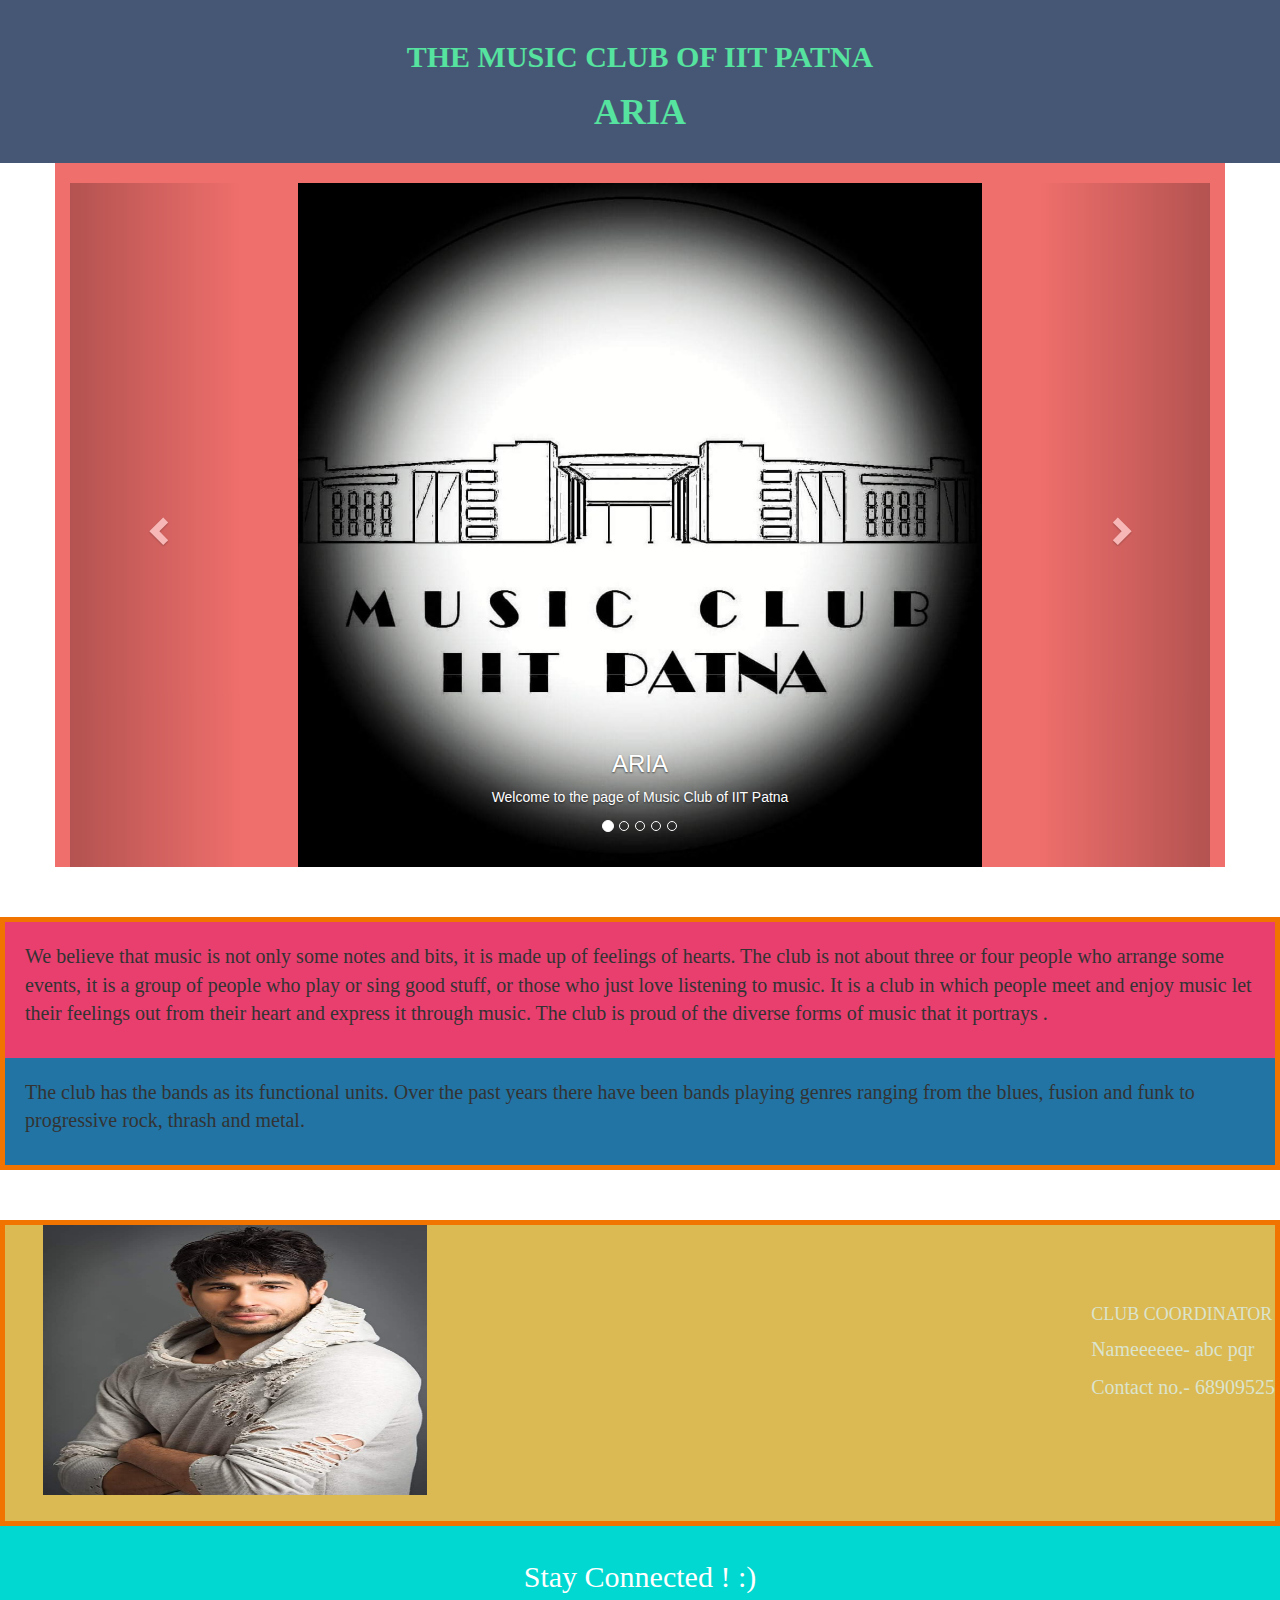
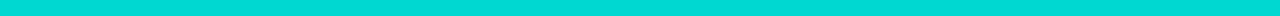
<file: clubs/music.html>
<!DOCTYPE html>
<html lang="en">
  <head>
    <title>ARIA</title>
    <meta charset="utf-8" />
    <meta name="viewport" content="width=device-width, initial-scale=1" />
    <link rel="stylesheet" href="music.css" />
    <link
      rel="stylesheet"
      href="https://maxcdn.bootstrapcdn.com/bootstrap/3.4.0/css/bootstrap.min.css"
    />
    <script src="https://ajax.googleapis.com/ajax/libs/jquery/3.4.0/jquery.min.js"></script>
    <script src="https://maxcdn.bootstrapcdn.com/bootstrap/3.4.0/js/bootstrap.min.js"></script>
    <style>
      .carousel-inner > .item > img,
      .carousel-inner > .item > a > img {
        width: 60%;
        margin: auto;
        height: 25%;
      }
    </style>
  </head>
  <body>
    <div class="box1">
      <h2 align="center"><strong>THE MUSIC CLUB OF IIT PATNA</strong></h2>
      <h1 align="center"><strong>ARIA</strong></h1>
    </div>
    <div class="container">
      <br />
      <div id="myCarousel" class="carousel slide" data-ride="carousel">
        <!-- Indicators -->
        <ol class="carousel-indicators">
          <li data-target="#myCarousel" data-slide-to="0" class="active"></li>
          <li data-target="#myCarousel" data-slide-to="1"></li>
          <li data-target="#myCarousel" data-slide-to="2"></li>
          <li data-target="#myCarousel" data-slide-to="3"></li>
          <li data-target="#myCarousel" data-slide-to="4"></li>
        </ol>

        <!-- Wrapper for slides -->
        <div class="carousel-inner" role="listbox">
          <div class="item active">
            <img
              src="../images/mc3.jpeg"
              alt="Chania"
              width="80%"
              height="30%"
            />
            <div class="carousel-caption">
              <h3>ARIA</h3>
              <p>Welcome to the page of Music Club of IIT Patna</p>
            </div>
          </div>

          <div class="item">
            <img
              src="../images/mc2.jpeg"
              alt="Chania"
              width="80%"
              height="30%"
            />
            <div class="carousel-caption">
              <h3>ARIA</h3>
              <p>Welcome to the page of Music Club of IIT Patna</p>
            </div>
          </div>

          <div class="item">
            <img
              src="../images/mc1.jpeg"
              alt="Flower"
              width="80%"
              height="30%"
            />
            <div class="carousel-caption">
              <h3>ARIA</h3>
              <p>Welcome to the page of Music Club of IIT Patna</p>
            </div>
          </div>

          <div class="item">
            <img
              src="../images/mc4.jpeg"
              alt="Flower"
              width="80%"
              height="30%"
            />
            <div class="carousel-caption">
              <h3>ARIA</h3>
              <p>Welcome to the page of Music Club of IIT Patna</p>
            </div>
          </div>

          <div class="item">
            <img
              src="../images/musicclub.jpg"
              alt="Flower"
              width="80%"
              height="30%"
            />
            <div class="carousel-caption">
              <h3>ARIA</h3>
              <p>Official Logo of The Club</p>
            </div>
          </div>
        </div>

        <!-- Left and right controls -->
        <a
          class="left carousel-control"
          href="#myCarousel"
          role="button"
          data-slide="prev"
        >
          <span
            class="glyphicon glyphicon-chevron-left"
            aria-hidden="true"
          ></span>
          <span class="sr-only">Previous</span>
        </a>
        <a
          class="right carousel-control"
          href="#myCarousel"
          role="button"
          data-slide="next"
        >
          <span
            class="glyphicon glyphicon-chevron-right"
            aria-hidden="true"
          ></span>
          <span class="sr-only">Next</span>
        </a>
      </div>
    </div>

    <div id="wrapper">
      <div class="box2">
        <p class="p1">
          We believe that music is not only some notes and bits, it is made up
          of feelings of hearts. The club is not about three or four people who
          arrange some events, it is a group of people who play or sing good
          stuff, or those who just love listening to music. It is a club in
          which people meet and enjoy music let their feelings out from their
          heart and express it through music. The club is proud of the diverse
          forms of music that it portrays .
        </p>
      </div>
      <div class="box3">
        <p class="p2">
          The club has the bands as its functional units. Over the past years
          there have been bands playing genres ranging from the blues, fusion
          and funk to progressive rock, thrash and metal.
        </p>
      </div>
    </div>
    <div class="cordimg">
      <img
        src="../images/sid.jpg"
        alt="club coordinator"
        class="cc"
        style="width:30vw;height: 30vh;align: center;"
      />
      <div class="box4">
        <h4>CLUB COORDINATOR</h4>
        <p>Nameeeeee- abc pqr</p>
        <p>Contact no.- 68909525</p>
      </div>
    </div>

    <footer>Stay Connected ! :)</footer>
    <!-- Optional JavaScript -->
    <!-- jQuery first, then Popper.js, then Bootstrap JS -->
    <script
      src="https://code.jquery.com/jquery-3.3.1.slim.min.js"
      integrity="sha384-q8i/X+965DzO0rT7abK41JStQIAqVgRVzpbzo5smXKp4YfRvH+8abtTE1Pi6jizo"
      crossorigin="anonymous"
    ></script>
    <script
      src="https://cdnjs.cloudflare.com/ajax/libs/popper.js/1.14.7/umd/popper.min.js"
      integrity="sha384-UO2eT0CpHqdSJQ6hJty5KVphtPhzWj9WO1clHTMGa3JDZwrnQq4sF86dIHNDz0W1"
      crossorigin="anonymous"
    ></script>
    <script
      src="https://stackpath.bootstrapcdn.com/bootstrap/4.3.1/js/bootstrap.min.js"
      integrity="sha384-JjSmVgyd0p3pXB1rRibZUAYoIIy6OrQ6VrjIEaFf/nJGzIxFDsf4x0xIM+B07jRM"
      crossorigin="anonymous"
    ></script>
  </body>
</html>
</file>
<file: style.css>
#drop-btn {
  position: fixed;
  top: 10px;
  right: 30px;
}

a {
  color: white;
  font-size: 5vh;
}

/* .loader {
  position: fixed;
  z-index: 99;
  top: 0;
  left: 0;
  width: 100%;
  height: 100%;
  background-color: white;
  display: flex;
  justify-content: center;
  align-items: center;
} */

/* .loader.hidden {
  animation: fadeOut 3s;
  animation-fill-mode: forwards;
}

@keyframes fadeOut {
  100% {
    opacity: 0;
    visibility: hidden;
  }
} */

.dropdown-menu {
  border: white;
  padding: 0;
}

.clubs {
  color: white;
  background-color: black;
  text-align: center;
  height: 0vh;
  width: 32vw;
  z-index: 10;
  position: fixed;
  right: 6vw;
  bottom: 3vh;
}

.clubs h1 {
  font-size: 60px;
}

.clubs a {
  font-size: 40px;
}

.clubs a:hover {
  font-size: 45px;
  text-decoration: none;
}

.events {
  background-color: red;
  overflow: hidden;
  text-align: center;
  height: 0vh;
  width: 27vw;
  z-index: 10;
  position: fixed;
  right: 38vw;
  top: 50vh;
}

.media {
  color: white;
  background-color: rgb(71, 67, 67);
  overflow: hidden;
  text-align: center;
  z-index: 10;
  height: 47vh;
  width: 0vw;
  position: fixed;
  left: 8vw;
  bottom: 3vh;
}

.team {
  background-color: black;
  overflow: hidden;
  text-align: center;
  z-index: 10;
  height: 0vh;
  width: 27vw;
  position: fixed;
  left: 8vw;
  bottom: 50vh;
}

.banner {
  background-position: center;
  background-image: url(./images/banner.png);
  background-color: white;
  background-size: contain;
  background-repeat: no-repeat;
  overflow: hidden;
  text-align: center;
  z-index: 10;
  height: 47vh;
  width: 0vw;
  position: fixed;
  right: 38vw;
  bottom: 50vh;
}

* {
  margin: 0;
  padding: 0;
}
html,
body {
  height: 100%;
}

#container {
  min-height: 100%;
  width: 80%;
  justify-content: center;
  align-items: center;
}

main {
  overflow: auto;
  padding-bottom: 8vw;
}

.carousel {
  position: relative;
  left: 10vw;
  padding: 5vh 0vw;
  width: 50vw;
  height: 40vh;
  overflow: hidden;
}

.content {
  padding: 5vh 0vw;
}

footer {
  color: blue;
  position: relative;
  height: 8vh;
  margin-top: -8vh;
  clear: both;
  text-align: center;
  font-size: 4vh;
}
</file>
<file: Dance.css>
*{
    margin: 0;
    padding:0;
}

.header{
    width:100vw;
    height:50vh;
   background-image: url(images/10.jpg);
    background-repeat: no-repeat;
    background-size: cover;
    position: relative;
    background-position: center;
    background-attachment: fixed;
      }

.subheader{
    width:100vw;
    height:30vh;
    background:rgba(0,1,1,0.65);
    }
    h1{
        color: beige;
        font-size:13vh;
        text-align: center;
        padding-top: 10vh;
    }

    .main{
        margin-top:-3vh;
        width:100vw;
        height:150vh;
        background-image: url(images/11.jpg);
        background-repeat: no-repeat;
        background-size: cover;
        position: relative;
        background-position: center;
        background-attachment: fixed;
    }
    .submain{
        margin-top:0;
        width:100vw;
        height:150vh;
        background: rgba(0,1,1,0.85);
    }
    h2{
        color: cornsilk;
        padding:5vh;
        padding-top:10vh;
        text-align: center;
        font-size:3vh;
    }
   
    .cordimg{
        border:5px solid gray;
        margin-left: 10vw;
        padding-left: 3vw;
        padding-top: 2vw;
        background:rgba(1,0,0,0.5);
    }
    .cordinfo{
        padding-left: 25vw;
        color: chartreuse;
    }
    .content2{
        background-image:url(images/8.png);
        
        position: relative;
        
        background-position: center;
        background-size: cover;
        background-repeat: no-repeat;
        background-attachment: fixed;
    }
</file>
<file: Dramatics.css>
body{
    background-color: bisque;
    
    
}
h1{
color: blue;
text-align: center;
padding-top:4vh;
font-size: 7vh;
font-family: cursive;
}


#sidebox{
width: 20vw;
height: 70vh;

background-color: burlywood;

margin-left:2vw;
}

.coordinator{
    background-color: darkgray;
   margin-top:100px;
    
    
}
.cord_image{
    margin-left: 5vw;
    border:3px solid blue;
    
}

h3{
    background-color: chocolate;
    color: blue;
   
}
h2{
    padding-left:5vh;
    font-size:2vw;
    font-size:3vh;
}
ul li{
    font-size:2vh;
}
.content{
    background-image:url("../images/6.png");
    min-height: 100%;
    position: relative;
    
    background-position: center;
    background-size: cover;
    background-repeat: no-repeat;
    background-attachment: fixed;
    height:100vh;
    margin-top:100px;

}
.section{
    text-align: center;

}
.section-light{
    background-color:#f4f4f4;
    color:#666;
    background-image: url(images/8.png);
    background-size: cover;
    background-repeat: no-repeat;
}

.cont1{
    border:5px solid gray;
margin:5vw;
text-align: center;
padding:2vw;


}
.write1{
    font-size:2vw;
    color: cornsilk;
    background:rgba(0,0,1,0.5);
    background-attachment: fixed;

}
.cont2{
    border:5px solid gray;
    margin:10vw;
    
    
    text-align: center;
    padding:2vw;
    
    
    }
    .write2{
        font-size:2vw;
        color: cornsilk;
        background:rgba(0,0,1,0.5);
        background-attachment: fixed;

    }
    .subcont{
        background:rgba(0,0,1,0.5);
        

    }
.cordimg{
    border:5px solid gray;
    margin-left: 10vw;
    padding-left: 3vw;
    padding-top: 2vw;
    background:rgba(1,0,0,0.5);
}

.cordinfo{
    padding-left: 25vw;
    color: chartreuse;
}
.content2{
    background-image:url(images/8.png);
    
    position: relative;
    
    background-position: center;
    background-size: cover;
    background-repeat: no-repeat;
    background-attachment: fixed;
    
    

}
</file>
<file: Eventsmain.css>
body{
    margin:0;
    padding:0;
    background-image: url('images/14.jpg');
    background-size: cover;
    background-repeat: no-repeat;
    background-attachment: fixed;
}
.event{
    width:80vw;
    height:60vh;
    background: #00041d;
    margin-left:10vw;
    background-attachment: fixed;
}
a{
    position: absolute;
    top:15%;
    left:49%;
    transform: translate(-49%,-15%);
    width:160px;
    height:40px;
    background:#00072f;
    text-align: center;
    line-height:40px;
    border-radius:80px;
    color:#555;
    text-transform: uppercase;
    text-decoration:none;
    font-family: sans-serif;
    letter-spacing: 6px;
    
    overflow:hidden;
}
a:hover{
    color:#fff;
    box-shadow: -15px 0 500px rgba(255,20,152,1), 15px 0 500px rgba(122,0,255,1);
    text-shadow:0 0 10px rgba(255,255,255,0.50),0 0 25px rgba(255,255,255,0.50),0 0 35px rgba(255,255,255,0.50);
}
a:before{
    content:'';
    position: absolute;
    top:0;
    left:0;
    width:140px;
    height:180px;
    border-radius:50%;
    background: rgba(255,20,152,0);
    filter:blur(4px);
    transition:5s;
    z-index:-1;
}
a:hover:before{
    background:rgba(255,20,152,1);
    transform:scaleX(13);
}
a:after{
    content:'';
    position: absolute;
    top:0;
    right:0;
    width:120px;
    height:180px;
    border-radius:50%;
    background: rgba(122,0,255,0);
    filter:blur(4px);
    transition:5s;
    z-index:-1;
    mix-blend-mode:lighten;
}
a:hover:after{
    background:rgba(122,0,255,1);
    transform:scaleX(15);
}
.container{
    width:75vw;
    min-height:400px;
    margin:1px auto 0;
    display:flex;
    flex-wrap: wrap;
    flex-direction: row;
    margin-left:13vw;
    background-color: blueviolet;
    background-attachment: fixed;
}
.container .text{
    width:47vw;
    height:350px;
    margin-left:5vw;
    padding:8px; 
    margin-top:3vh;
    box-shadow:-10px 25px 50px rgba(0,0,0,.3);
}
.container .text:hover{
    box-shadow:-20px 50px 100px rgba(0,0,0,.9);
} 

.container .box{
    position: relative;
    width:300px;
    height:350px;
    margin:10px;
    box-sizing: border-box;
    display:inline-block;   
    transition:transform 2s;
    background-color: burlywood;
    margin-top:30px;
}
.container .box .imgbox{
    position: relative;
    overflow: hidden;
}
.container .box .imgbox img{
    width:100%;
    height:350px;
    transition:transform 2s;
}

.container .box:hover .imgbox img{
    transform: scale(1.2);
}
.container .box .details{
   position: absolute;
   top:5px;
   left:10px;
   bottom:5px;
   right:10px;
   
   background: rgba(0,0,0,0.8);
   transform: scaleY(0);
   transition: transform .5s;
}
.container .box:hover .details{
    transform: scaleY(1);
}
.container .box .details .content{
    position: absolute;
    left:50%;
    transform: translate(-50%);
    text-align: center;
    
}
.container .box .details .content h2{
    
    font-size:30px;
    color:#ff0;

}
.container .box .details .content p{
    color: beige;
    font-size:25px;
    
    
}

.container1{
    width:75vw;
    min-height:400px;
    margin:1px auto 0;
    display:flex;
    flex-wrap: wrap;
    flex-direction: row;
    margin-left:13vw;
    background-color: brown;
    background-attachment: fixed;
    
    
}
.container1 .text{
    width:47vw;
    height:350px;
    margin-left:1vw;
    padding:8px;
    padding:px; 
    margin-top:3vh;

    box-shadow:-20px 50px 100px rgba(0,0,0,.9);
}
.container1 .text:hover{
    box-shadow:-10px 25px 50px rgba(0,0,0,.3);
}
.container1 .bg{
    position: absolute;
    width:100%;
    height:100%;
    z-index:1;
    opacity:0;
    background:#000;
    transition:0.5s;
    pointer-events:none;
    width:100%;
    height:100%;  
}

.container1 .box{
    position: relative;
    width:300px;
    height:350px;
    margin:10px;
    margin-left:7.5vw;
    box-sizing: border-box;
    display:inline-block;   
    transition:transform 2s;
    background-color: burlywood;
    margin-top:30px;
}

.container1 .box .imgbox{
    position: relative;
    overflow: hidden;
}
.container1 .box .imgbox img{
    width:100%;
    height:350px;
    transition:transform 2s;
}

.container1 .box:hover .imgbox img{
    transform: scale(1.2);
}
.container1 .box .details{
   position: absolute;
   top:5px;
   left:10px;
   bottom:5px;
   right:10px;
   
   background: rgba(0,0,0,0.8);
   transform: scaleY(0);
   transition: transform .5s;
}
.container1 .box:hover .details{
    transform: scaleY(1);
}
.container1 .box .details .content{
    position: absolute;
    left:50%;
    transform: translate(-50%);
    text-align: center;
    
}
.container1 .box .details .content h2{
    
    font-size:30px;
    color:#ff0;

}
.container1 .box .details .content p{
    color: beige;
    font-size:25px;
    
    
}
</file>
<file: team.css>
body {
  background-color: #fef5df;
}

h1 {
  text-align: center;
  font-size: 100px;
  font-family: "Comic Sans MS", cursive, sans-seri;
}

.container {
  width: 300px;
  height: 400px;
  margin: 50px auto;
  background: url("/images/lego1.jpg");
  background-color: black;
  background-size: cover;
  cursor: pointer;
  -webkit-box-shadow: 0 0 5px #000;
  box-shadow: 0 0 5px #000;
}

#PIC {
  background: url("images/lego2.jpg");
  background-repeat: no-repeat;
}

#vp {
  background: url("images/AG.jpg");
  background-size: cover;
}

#gensec {
  background: url("images/AS.jpeg");
  background-size: cover;
}

#secjun {
  background: url("images/PSR.jpg");
  background-size: cover;
}

#secgirl {
  background: url("images/VG.jpeg");
  background-size: cover;
}

.overlay {
  width: 100%;
  height: 100%;
  display: grid;
  grid-template-columns: 1fr;
  grid-template-rows: 1fr 2fr 2fr 1fr;
  background: rgba(77, 77, 77, 0.9);
  color: #fef5df;
  opacity: 0;
  transition: all 0.5s;
  font-family: "Playfair Display", serif;
}

.items {
  padding-left: 20px;
  letter-spacing: 3px;
}

.head {
  font-size: 30px;
  line-height: 40px;
  transform: translateY(40px);
  transition: all 0.7s;
}
.head hr {
  display: block;
  width: 0;
  border: none;
  border-bottom: solid 2px #fef5df;
  position: absolute;
  bottom: 0;
  left: 20px;
  transition: all 0.5s;
}

.post {
  font-size: 22px;
  /* line-height: 10px; */
  font-weight: bold;
  opacity: 0;
  transform: translateY(40px);
  transition: all 0.7s;
}

.container:hover .overlay {
  opacity: 1;
}
.container:hover .overlay .head {
  transform: translateY(0px);
}
.container:hover .overlay hr {
  width: 75px;
  transition-delay: 0.4s;
}
.container:hover .overlay .post {
  transform: translateY(0px);
  transition-delay: 0.3s;
  opacity: 1;
}
.container:hover .overlay .cart {
  transform: translateY(0px);
  transition-delay: 0.6s;
  opacity: 1;
}

.float-left {
  margin-left: 20vw;
}

.float-right {
  margin-right: 20vw;
}
</file>
<file: clubs/Dance.css>
* {
  margin: 0;
  padding: 0;
}

.header {
  width: 100vw;
  height: 50vh;
  background-image: url("../images/10.jpg");
  background-repeat: no-repeat;
  background-size: cover;
  position: relative;
  background-position: center;
  background-attachment: fixed;
}

.subheader {
  width: 100vw;
  height: 30vh;
  background: rgba(0, 1, 1, 0.65);
}
h1 {
  color: beige;
  font-size: 13vh;
  text-align: center;
  padding-top: 10vh;
}

.main {
  margin-top: -3vh;
  width: 100vw;
  height: 150vh;
  background-image: url("../images/11.jpg");
  background-repeat: no-repeat;
  background-size: cover;
  position: relative;
  background-position: center;
  background-attachment: fixed;
}
.submain {
  margin-top: 0;
  width: 100vw;
  height: 150vh;
  background: rgba(0, 1, 1, 0.85);
}
h2 {
  color: cornsilk;
  padding: 5vh;
  padding-top: 10vh;
  text-align: center;
  font-size: 3vh;
}

.cordimg {
  border: 5px solid gray;
  margin-left: 10vw;
  padding-left: 3vw;
  padding-top: 2vw;
  background: rgba(1, 0, 0, 0.5);
}
.cordinfo {
  padding-left: 25vw;
  color: chartreuse;
}
.content2 {
  background-image: url("../images/8.png");

  position: relative;

  background-position: center;
  background-size: cover;
  background-repeat: no-repeat;
  background-attachment: fixed;
}
</file>
<file: clubs/Dramatics.css>
body {
  background-color: bisque;
}
h1 {
  color: blue;
  text-align: center;
  padding-top: 4vh;
  font-size: 7vh;
  font-family: cursive;
}

#sidebox {
  width: 20vw;
  height: 70vh;

  background-color: burlywood;

  margin-left: 2vw;
}

.coordinator {
  background-color: darkgray;
  margin-top: 100px;
}
.cord_image {
  margin-left: 5vw;
  border: 3px solid blue;
}

h3 {
  background-color: chocolate;
  color: blue;
}
h2 {
  padding-left: 5vh;
  font-size: 2vw;
  font-size: 3vh;
}
ul li {
  font-size: 2vh;
}
.content {
  /* background-image: url("../images/6.png");
  min-height: 100%;
  position: relative; */

  /* background-position: center;
  background-size: cover;
  background-repeat: no-repeat;
  background-attachment: fixed; */
  height: 100vh;
  margin-top: 100px;

  /* -webkit-background-size: cover;
  -moz-background-size: cover;
  -o-background-size: cover; */
  background: url("../images/6.png") no-repeat center center fixed;
  -webkit-background-size: cover;
  -moz-background-size: cover;
  -o-background-size: cover;
  background-size: cover;
}
.section {
  text-align: center;
}
.section-light {
  background-color: #f4f4f4;
  color: #666;
  background-image: url("../images/8.png");
  background-size: cover;
  background-repeat: no-repeat;
}

.cont1 {
  border: 5px solid gray;
  margin: 5vw;
  text-align: center;
  padding: 2vw;
}
.write1 {
  font-size: 2vw;
  color: cornsilk;
  background: rgba(0, 0, 1, 0.5);
  background-attachment: fixed;
}
.cont2 {
  border: 5px solid gray;
  margin: 10vw;

  text-align: center;
  padding: 2vw;
}
.write2 {
  font-size: 2vw;
  color: cornsilk;
  background: rgba(0, 0, 1, 0.5);
  background-attachment: fixed;
}
.subcont {
  background: rgba(0, 0, 1, 0.5);
}
.cordimg {
  border: 5px solid gray;
  margin-left: 10vw;
  padding-left: 3vw;
  padding-top: 2vw;
  background: rgba(1, 0, 0, 0.5);
}

.cordinfo {
  padding-left: 25vw;
  color: chartreuse;
}
.content2 {
  background-image: url("../images/8.png");

  position: relative;

  background-position: center;
  background-size: cover;
  background-repeat: no-repeat;
  background-attachment: fixed;
}
</file>
<file: clubs/Events.css>
body {
  margin: 0;
  padding: 0;
}

.header {
  width: 100vw;
  height: 9vh;
  background: rgba(27, 1, 48, 1);
  margin-top: -20px;
}
.header ul li {
  list-style: none;
  display: inline-block;
  margin-top: 30px;
}
.header ul li a {
  text-decoration: none;
  font-size: 25px;
  padding: 30px;
  color: white;
}
.header ul li a:hover {
  color: deeppink;
}
#abt {
  margin-left: 40vw;
}
.header2 {
  width: 100vw;
  height: 0.3vh;
  background-color: darkgrey;
}
.header3 {
  width: 100vw;
  height: 18vh;
  background-color: black;
  position: sticky;
  top: 0;
}
.mainimg {
  width: 100vw;
  height: 95vh;
  background-image: url("../images/1o.jpg");
  background-repeat: no-repeat;
  background-size: cover;
  background-attachment: fixed;
  z-index: 1;
}
.subimg {
  width: 100vw;
  height: 95vh;
  background: rgba(0, 1, 1, 0.65);
}
.heading {
  padding-top: 30vh;
  font-size: 200px;
  padding-left: 25vw;
  color: white;
  position: sticky;
}
.heading2 {
  padding-top: 0vh;
  font-size: 50px;
  padding-left: 40vw;
  color: white;
  position: sticky;
}
.carousel {
  position: sticky;
  background: rgba(27, 1, 48, 1);
}
.gallery {
  width: 100vw;
  height: 100vh;
  background-color: black;
}
</file>
<file: clubs/music.css>
.container {
  background-color: #EF6F6C;
}
body {
  background-color: pink;
}
.box1 {
  text-align: center;
  font-family: cursive;
  font-size: 120px;
  color: #56E39F;
  background-color: #465775;
  padding-top: 20px;
  padding-bottom: 20px;
  align-self: center;
  float: center;

}
#wrapper {
  border:5px solid #F17300;
  margin-bottom: 50px;
  margin-top: 50px;
}
.box2 {
  padding-top: 20px;
  padding-bottom: 20px;
  padding-left:20px;
  padding-right: 20px;
  background-color: #E83F6F;
  font-size: 15px;
  font-size: 20px;
  font-family: cursive;
}
.box3 {

  padding-left:20px;
  padding-right: 20px;
  padding-top: 20px;
  padding-bottom: 20px;
  background-color: #2274A5;
  font-size: 15px;
  font-size: 20px;
  font-family: cursive;
}
.cordimg{
    border:5px solid #F17300;
    padding-left: 3vw;
    padding-bottom: 2vw;
    background:#DBB953;
}

.box4{
    padding-left: 25vw;
    color: #DBE4CC;
    padding-top: 20px;
    margin-top: 50px;
    font-size: 20px;
    font-family: cursive;
    float: right;



}
footer {
  height: 90px;
  background-color: #00D8D1;
  font-family: cursive;
  font-size: 30px;
  padding-top: 30px;
  text-align: center;
    color:#FFFFFF;
  }
</file>
